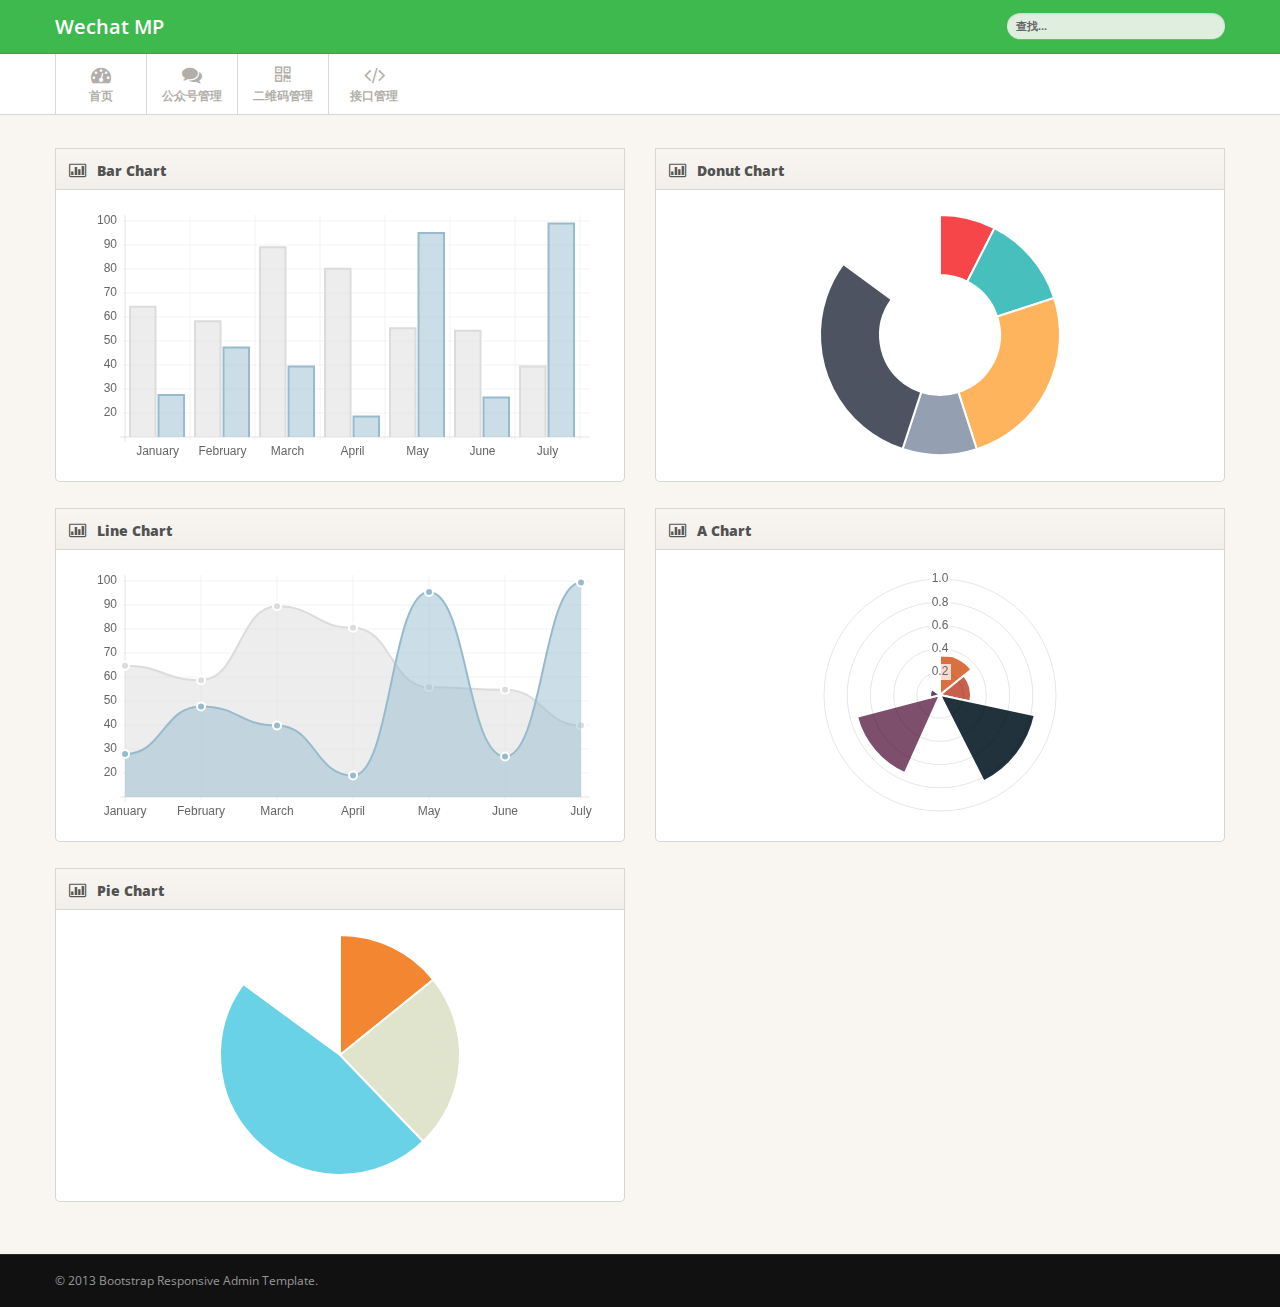
<file: wechat_mp_static/view/charts.html>
<!DOCTYPE html>
<html lang="en">
<head>
    <meta charset="utf-8">
    <title>Charts - Bootstrap Admin Template</title>
    <meta name="viewport" content="width=device-width, initial-scale=1.0, maximum-scale=1.0, user-scalable=no">
    <meta name="apple-mobile-web-app-capable" content="yes">
    <link href="css/bootstrap.min.css" rel="stylesheet">
    <link href="css/bootstrap-responsive.min.css" rel="stylesheet">
    <link href="http://fonts.googleapis.com/css?family=Open+Sans:400italic,600italic,400,600"
        rel="stylesheet">
    <link href="css/font-awesome.css" rel="stylesheet">
    <link href="css/style.css" rel="stylesheet">
    
    <!-- Le HTML5 shim, for IE6-8 support of HTML5 elements -->
    <!--[if lt IE 9]>
      <script src="http://html5shim.googlecode.com/svn/trunk/html5.js"></script>
    <![endif]-->
</head>
<body>
<div class="navbar navbar-fixed-top" id="menuTree">

</div>
    <div class="subnavbar">
        <!-- /subnavbar-inner -->
    </div>
    <!-- /subnavbar -->
    <div class="main">
        <div class="main-inner">
            <div class="container">
                <div class="row">
                    <div class="span6">
                        <div class="widget">
                            <div class="widget-header">
                                <i class="icon-bar-chart"></i>
                                <h3>
                                    Bar Chart</h3>
                            </div>
                            <!-- /widget-header -->
                            <div class="widget-content">
                                <canvas id="bar-chart" class="chart-holder" width="538" height="250">
                                </canvas>
                                <!-- /bar-chart -->
                            </div>
                            <!-- /widget-content -->
                        </div>
                        <!-- /widget -->
                        <div class="widget">
                            <div class="widget-header">
                                <i class="icon-bar-chart"></i>
                                <h3>
                                    Line Chart</h3>
                            </div>
                            <!-- /widget-header -->
                            <div class="widget-content">
                                <canvas id="area-chart" class="chart-holder" width="538" height="250">
                                </canvas>
                                <!-- /line-chart -->
                            </div>
                            <!-- /widget-content -->
                        </div>
                        <!-- /widget -->
                        <div class="widget">
                            <div class="widget-header">
                                <i class="icon-bar-chart"></i>
                                <h3>
                                    Pie Chart</h3>
                            </div>
                            <!-- /widget-header -->
                            <div class="widget-content">
                                <canvas id="pie-chart" class="chart-holder" width="538" height="250">
                                </canvas>
                                <!-- /pie-chart -->
                            </div>
                            <!-- /widget-content -->
                        </div>
                        <!-- /widget -->
                    </div>
                    <!-- /span6 -->
                    <div class="span6">
                        <div class="widget">
                            <div class="widget-header">
                                <i class="icon-bar-chart"></i>
                                <h3>
                                    Donut Chart</h3>
                            </div>
                            <!-- /widget-header -->
                            <div class="widget-content">
                                <canvas id="donut-chart" class="chart-holder" width="538" height="250">
                                </canvas>
                                <!-- /bar-chart -->
                            </div>
                            <!-- /widget-content -->
                        </div>
                        <!-- /widget -->
                        <div class="widget">
                            <div class="widget-header">
                                <i class="icon-bar-chart"></i>
                                <h3>
                                    A Chart</h3>
                            </div>
                            <!-- /widget-header -->
                            <div class="widget-content">
                                <canvas id="line-chart" class="chart-holder" width="538" height="250">
                                </canvas>
                                <!-- /-chart -->
                            </div>
                            <!-- /widget-content -->
                        </div>
                        <!-- /widget -->
                    </div>
                    <!-- /span6 -->
                </div>
                <!-- /row -->
            </div>
            <!-- /container -->
        </div>
        <!-- /main-inner -->
    </div>
    <!-- /main -->

    <div class="footer">
        <div class="footer-inner">
            <div class="container">
                <div class="row">
                    <div class="span12">
                        &copy; 2013 <a href="#">Bootstrap Responsive Admin Template</a>.
                    </div>
                    <!-- /span12 -->
                </div>
                <!-- /row -->
            </div>
            <!-- /container -->
        </div>
        <!-- /footer-inner -->
    </div>
    <!-- /footer -->
    <!-- Le javascript
================================================== -->
    <!-- Placed at the end of the document so the pages load faster -->
    <script src="js/jquery-1.7.2.min.js"></script>
    <script src="js/excanvas.min.js"></script>
    <script src="js/chart.min.js" type="text/javascript"></script>
    <script src="js/bootstrap.js"></script>
    <script src="js/base.js"></script>
    <script src="js/init.header.menu.js"></script>

    <script>
        var doughnutData = [
				{
				    value: 30,
				    color: "#F7464A"
				},
				{
				    value: 50,
				    color: "#46BFBD"
				},
				{
				    value: 100,
				    color: "#FDB45C"
				},
				{
				    value: 40,
				    color: "#949FB1"
				},
				{
				    value: 120,
				    color: "#4D5360"
				}

			];

        var myDoughnut = new Chart(document.getElementById("donut-chart").getContext("2d")).Doughnut(doughnutData);


        var lineChartData = {
            labels: ["January", "February", "March", "April", "May", "June", "July"],
            datasets: [
				{
				    fillColor: "rgba(220,220,220,0.5)",
				    strokeColor: "rgba(220,220,220,1)",
				    pointColor: "rgba(220,220,220,1)",
				    pointStrokeColor: "#fff",
				    data: [65, 59, 90, 81, 56, 55, 40]
				},
				{
				    fillColor: "rgba(151,187,205,0.5)",
				    strokeColor: "rgba(151,187,205,1)",
				    pointColor: "rgba(151,187,205,1)",
				    pointStrokeColor: "#fff",
				    data: [28, 48, 40, 19, 96, 27, 100]
				}
			]

        }

        var myLine = new Chart(document.getElementById("area-chart").getContext("2d")).Line(lineChartData);


        var barChartData = {
            labels: ["January", "February", "March", "April", "May", "June", "July"],
            datasets: [
				{
				    fillColor: "rgba(220,220,220,0.5)",
				    strokeColor: "rgba(220,220,220,1)",
				    data: [65, 59, 90, 81, 56, 55, 40]
				},
				{
				    fillColor: "rgba(151,187,205,0.5)",
				    strokeColor: "rgba(151,187,205,1)",
				    data: [28, 48, 40, 19, 96, 27, 100]
				}
			]

        }

var myLine = new Chart(document.getElementById("bar-chart").getContext("2d")).Bar(barChartData);

var pieData = [
				{
				    value: 30,
				    color: "#F38630"
				},
				{
				    value: 50,
				    color: "#E0E4CC"
				},
				{
				    value: 100,
				    color: "#69D2E7"
				}

			];

				var myPie = new Chart(document.getElementById("pie-chart").getContext("2d")).Pie(pieData);

				var chartData = [
			{
			    value: Math.random(),
			    color: "#D97041"
			},
			{
			    value: Math.random(),
			    color: "#C7604C"
			},
			{
			    value: Math.random(),
			    color: "#21323D"
			},
			{
			    value: Math.random(),
			    color: "#9D9B7F"
			},
			{
			    value: Math.random(),
			    color: "#7D4F6D"
			},
			{
			    value: Math.random(),
			    color: "#584A5E"
			}
		];
				var myPolarArea = new Chart(document.getElementById("line-chart").getContext("2d")).PolarArea(chartData);
	</script>
</body>
</html>
</file>
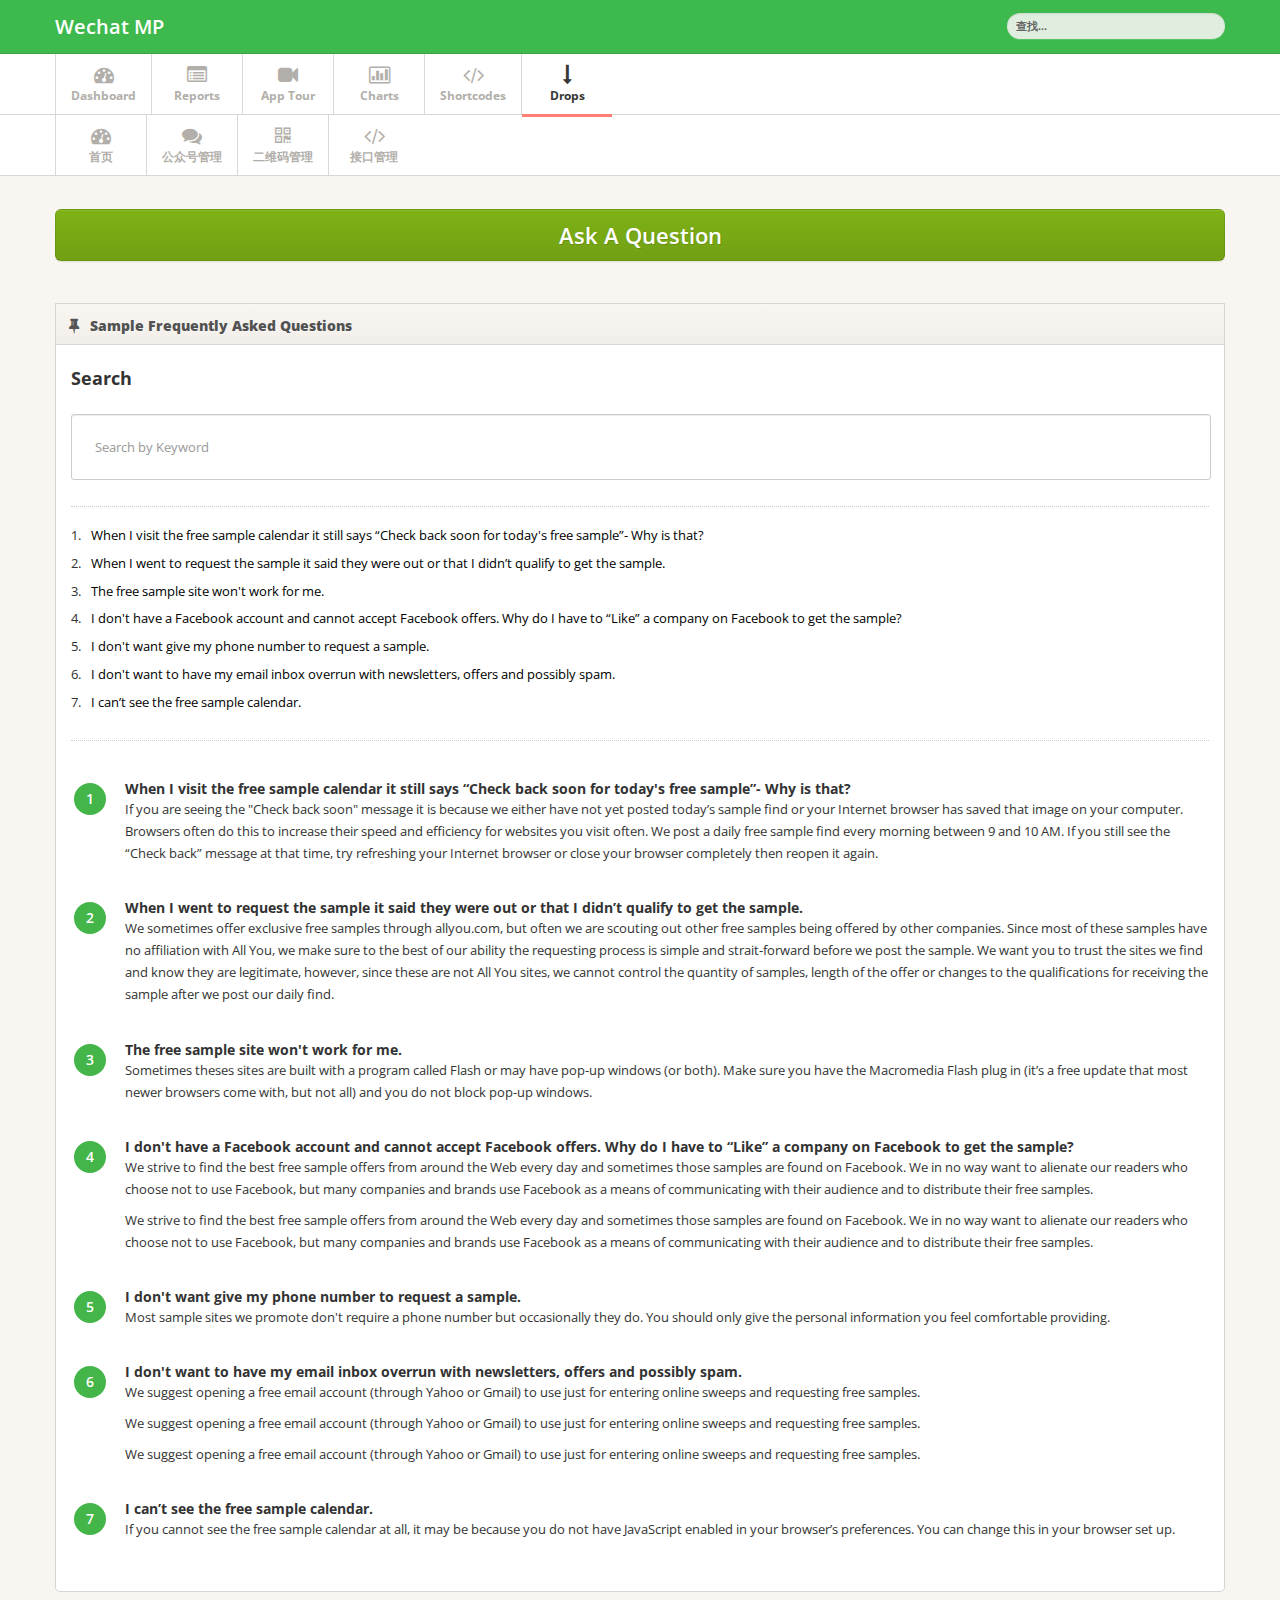
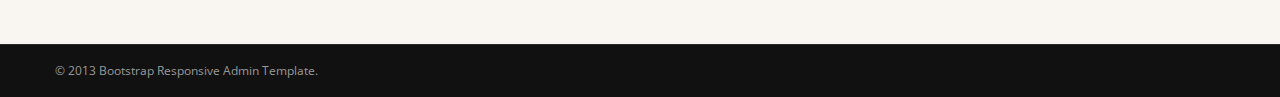
<file: wechat_mp_static/view/faq.html>
<!DOCTYPE html>
<html lang="en">
  
<head>
    <meta charset="utf-8">
    <title>FAQ - Bootstrap Admin Template</title>
    
    <meta name="viewport" content="width=device-width, initial-scale=1.0, maximum-scale=1.0, user-scalable=no">
    <meta name="apple-mobile-web-app-capable" content="yes">    
    
    <link href="css/bootstrap.min.css" rel="stylesheet">
    <link href="css/bootstrap-responsive.min.css" rel="stylesheet">
    
    <link href="http://fonts.googleapis.com/css?family=Open+Sans:400italic,600italic,400,600" rel="stylesheet">
    <link href="css/font-awesome.css" rel="stylesheet">
    
    <link href="css/style.css" rel="stylesheet">
    
    
    <link href="css/pages/faq.css" rel="stylesheet">

    <!-- Le HTML5 shim, for IE6-8 support of HTML5 elements -->
    <!--[if lt IE 9]>
      <script src="http://html5shim.googlecode.com/svn/trunk/html5.js"></script>
    <![endif]-->
  </head>

<body>
<div class="navbar navbar-fixed-top" id="menuTree">

</div>


    
<div class="subnavbar">

	<div class="subnavbar-inner">
	
		<div class="container">

			<ul class="mainnav">
			
				<li>
					<a href="index.html">
						<i class="icon-dashboard"></i>
						<span>Dashboard</span>
					</a>	    				
				</li>
				
				
				
				<li>
					<a href="reports.html">
						<i class="icon-list-alt"></i>
						<span>Reports</span>
					</a>    				
				</li>
				
				<li>					
					<a href="guidely.html">
						<i class="icon-facetime-video"></i>
						<span>App Tour</span>
					</a>  									
				</li>
                
                
                <li>					
					<a href="charts.html">
						<i class="icon-bar-chart"></i>
						<span>Charts</span>
					</a>  									
				</li>
                
                
                <li>					
					<a href="shortcodes.html">
						<i class="icon-code"></i>
						<span>Shortcodes</span>
					</a>  									
				</li>
				
				<li class="active dropdown">					
					<a href="javascript:;" class="dropdown-toggle" data-toggle="dropdown">
						<i class="icon-long-arrow-down"></i>
						<span>Drops</span>
						<b class="caret"></b>
					</a>	
				
					<ul class="dropdown-menu">
                    	<li><a href="icons.html">Icons</a></li>
						<li><a href="faq.html">FAQ</a></li>
                        <li><a href="pricing.html">Pricing Plans</a></li>
                        <li><a href="login.html">Login</a></li>
						<li><a href="signup.html">Signup</a></li>
						<li><a href="error.html">404</a></li>
                    </ul>    				
				</li>
			
			</ul>

		</div> <!-- /container -->
	
	</div> <!-- /subnavbar-inner -->

</div> <!-- /subnavbar -->
    
    
<div class="main">
	
	<div class="main-inner">

	    <div class="container">
	
    	<div class="row">
    	<div class="span12">
						
				<div class="widget widget-plain">
					
					<div class="widget-content">
						
						<a href="javascript:;" class="btn btn-large btn-success btn-support-ask">Ask A Question</a>	
						
						
					</div> <!-- /widget-content -->
						
				</div> <!-- /widget -->
				
				
				
			</div> <!-- /span12 -->
         </div>	
    
	      <div class="row">
	      	
	      	<div class="span12">
	      		
	      		<div class="widget">
						
					<div class="widget-header">
						<i class="icon-pushpin"></i>
						<h3>Sample Frequently Asked Questions</h3>
					</div> <!-- /widget-header -->
					
					<div class="widget-content">
						
						<h3>Search</h3>
						
						<br />
						
						<ol class="faq-list">
							
							<li>
									<h4>When I visit the free sample calendar it still says “Check back soon for today's free sample”- Why is that?</h4>
									<p>If you are seeing the "Check back soon" message it is because we either have not yet posted today’s sample find or your Internet browser has saved that image on your computer. Browsers often do this to increase their speed and efficiency for websites you visit often. We post a daily free sample find every morning between 9 and 10 AM. If you still see the “Check back” message at that time, try refreshing your Internet browser or close your browser completely then reopen it again.

</p>	
									
							</li>
							
							<li>
									<h4>When I went to request the sample it said they were out or that I didn’t qualify to get the sample.</h4>
									<p>We sometimes offer exclusive free samples through allyou.com, but often we are scouting out other free samples being offered by other companies. Since most of these samples have no affiliation with All You, we make sure to the best of our ability the requesting process is simple and strait-forward before we post the sample. We want you to trust the sites we find and know they are legitimate, however, since these are not All You sites, we cannot control the quantity of samples, length of the offer or changes to the qualifications for receiving the sample after we post our daily find.

</p>	
									
							</li>
							
							<li>
								
									<h4>The free sample site won't work for me.

</h4>
									<p>Sometimes theses sites are built with a program called Flash or may have pop-up windows (or both). Make sure you have the Macromedia Flash plug in (it’s a free update that most newer browsers come with, but not all) and you do not block pop-up windows.

</p>	
									 
							</li>
							
							<li>
									<h4>I don't have a Facebook account and cannot accept Facebook offers. Why do I have to “Like” a company on Facebook to get the sample?

</h4>
									<p>We strive to find the best free sample offers from around the Web every day and sometimes those samples are found on Facebook. We in no way want to alienate our readers who choose not to use Facebook, but many companies and brands use Facebook as a means of communicating with their audience and to distribute their free samples.

</p>	
									<p>We strive to find the best free sample offers from around the Web every day and sometimes those samples are found on Facebook. We in no way want to alienate our readers who choose not to use Facebook, but many companies and brands use Facebook as a means of communicating with their audience and to distribute their free samples.

</p>	
									
							</li>
							
							<li>
								
									<h4>I don't want give my phone number to request a sample.

</h4>
									<p>Most sample sites we promote don't require a phone number but occasionally they do. You should only give the personal information you feel comfortable providing.

</p>	
									
							</li>
							
							<li>
									<h4>I don't want to have my email inbox overrun with newsletters, offers and possibly spam.

</h4>
									<p>We suggest opening a free email account (through Yahoo or Gmail) to use just for entering online sweeps and requesting free samples.

</p>	

<p>We suggest opening a free email account (through Yahoo or Gmail) to use just for entering online sweeps and requesting free samples.

</p>	

<p>We suggest opening a free email account (through Yahoo or Gmail) to use just for entering online sweeps and requesting free samples.

</p>	
									
							</li>
							
							<li>
								
									<h4>I can’t see the free sample calendar.

</h4>
									<p>If you cannot see the free sample calendar at all, it may be because you do not have JavaScript enabled in your browser’s preferences. You can change this in your browser set up.

</p>	
									
							</li>
							
					
							
							
							
						</ol>
						
						
					</div> <!-- /widget-content -->
						
				</div> <!-- /widget -->	
				
		    </div> <!-- /spa12 -->
		    
		    
		    
		    
	      	
	      	
	      	
	      </div> <!-- /row -->
	
	    </div> <!-- /container -->
    
	</div> <!-- /main-inner -->
	    
</div> <!-- /main -->


    
    
<div class="footer">
	
	<div class="footer-inner">
		
		<div class="container">
			
			<div class="row">
				
    			<div class="span12">
    				&copy; 2013 <a href="#">Bootstrap Responsive Admin Template</a>.
    			</div> <!-- /span12 -->
    			
    		</div> <!-- /row -->
    		
		</div> <!-- /container -->
		
	</div> <!-- /footer-inner -->
	
</div> <!-- /footer -->
    

<!-- Le javascript
================================================== -->
<!-- Placed at the end of the document so the pages load faster -->
<script src="js/jquery-1.7.2.min.js"></script>

<script src="js/bootstrap.js"></script>
<script src="js/base.js"></script>
<script src="js/faq.js"></script>
<script src="js/init.header.menu.js"></script>

<script>

$(function () {
	
	$('.faq-list').goFaq ();

});

</script>
  </body>

</html>
</file>
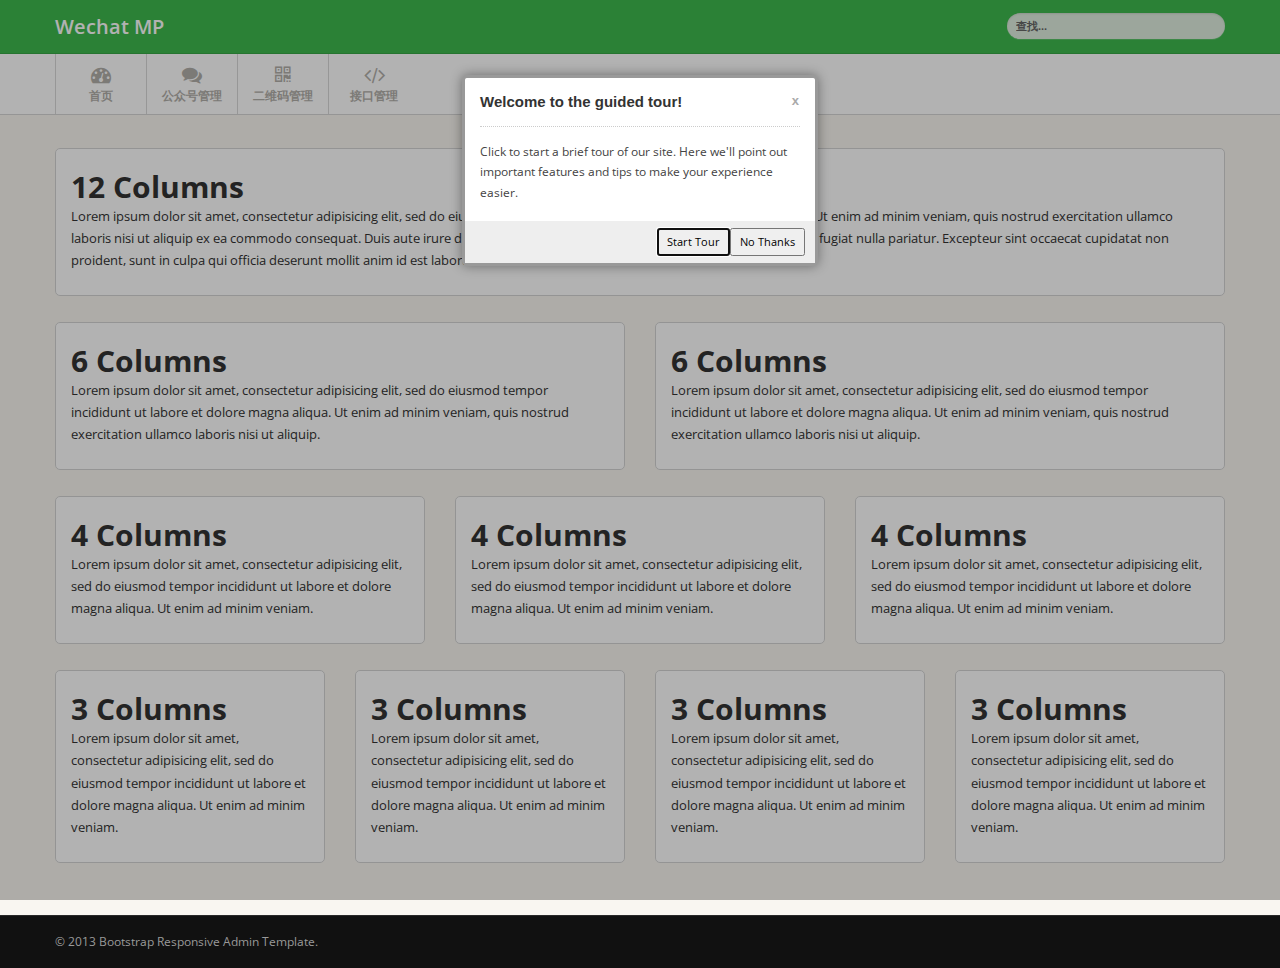
<file: wechat_mp_static/view/guidely.html>
<!DOCTYPE html>
<html lang="en">
  
<head>
    <meta charset="utf-8">
    <title>FAQ - Bootstrap Admin Template</title>
    
    <meta name="viewport" content="width=device-width, initial-scale=1.0, maximum-scale=1.0, user-scalable=no">
    <meta name="apple-mobile-web-app-capable" content="yes">    
    
    <link href="css/bootstrap.min.css" rel="stylesheet">
    <link href="css/bootstrap-responsive.min.css" rel="stylesheet">
    
    <link href="http://fonts.googleapis.com/css?family=Open+Sans:400italic,600italic,400,600" rel="stylesheet">
    <link href="css/font-awesome.css" rel="stylesheet">
    
    <link href="css/style.css" rel="stylesheet">
    
    
    <link href="js/guidely/guidely.css" rel="stylesheet">

    <!-- Le HTML5 shim, for IE6-8 support of HTML5 elements -->
    <!--[if lt IE 9]>
      <script src="http://html5shim.googlecode.com/svn/trunk/html5.js"></script>
    <![endif]-->
  </head>

<body>
<div class="navbar navbar-fixed-top" id="menuTree">

</div>



    
<div class="subnavbar">


</div> <!-- /subnavbar -->
    
    
<div class="main">
	
	<div class="main-inner">

	    <div class="container">
	
	      <div class="row">	      	
	      	
	      	<div class="span12">
	      		
	      		<div id="target-1" class="widget">
	      			
	      			<div class="widget-content">
	      				
			      		<h1>12 Columns</h1>
			      		
			      		<p>Lorem ipsum dolor sit amet, consectetur adipisicing elit, sed do eiusmod tempor incididunt ut labore et dolore magna aliqua. Ut enim ad minim veniam, quis nostrud exercitation ullamco laboris nisi ut aliquip ex ea commodo consequat. Duis aute irure dolor in reprehenderit in voluptate velit esse cillum dolore eu fugiat nulla pariatur. Excepteur sint occaecat cupidatat non proident, sunt in culpa qui officia deserunt mollit anim id est laborum.</p>	
			      		
		      		</div> <!-- /widget-content -->
		      		
	      		</div> <!-- /widget -->
	      		
      		</div> <!-- /span12 -->
      		
      		
      		
      		
      		 	
	      	
	      	<div class="span6">
	      		
	      		<div class="widget">
	      			
	      			<div class="widget-content">
	      				
			      		<h1>6 Columns</h1>
			      		
			      		<p>Lorem ipsum dolor sit amet, consectetur adipisicing elit, sed do eiusmod tempor incididunt ut labore et dolore magna aliqua. Ut enim ad minim veniam, quis nostrud exercitation ullamco laboris nisi ut aliquip.</p>	
			      		
		      		</div> <!-- /widget-content -->
		      		
	      		</div> <!-- /widget -->
	      		
      		</div> <!-- /span6 -->
      		 	
	      	
	      	<div class="span6">
	      		
	      		<div id="target-2" class="widget">
	      			
	      			<div class="widget-content">
	      				
			      		<h1>6 Columns</h1>
			      		
			      		<p>Lorem ipsum dolor sit amet, consectetur adipisicing elit, sed do eiusmod tempor incididunt ut labore et dolore magna aliqua. Ut enim ad minim veniam, quis nostrud exercitation ullamco laboris nisi ut aliquip.</p>	
			      		
		      		</div> <!-- /widget-content -->
		      		
	      		</div> <!-- /widget -->
	      		
      		</div> <!-- /span6 -->
      		
      		
      		
      		
      		
      		 	
	      	
	      	<div class="span4">
	      		
	      		<div id="target-3" class="widget">
	      			
	      			<div class="widget-content">
	      				
			      		<h1>4 Columns</h1>
			      		
			      		<p>Lorem ipsum dolor sit amet, consectetur adipisicing elit, sed do eiusmod tempor incididunt ut labore et dolore magna aliqua. Ut enim ad minim veniam.</p>	
			      		
		      		</div> <!-- /widget-content -->
		      		
	      		</div> <!-- /widget -->
	      		
      		</div> <!-- /span4 -->
      		 	
	      	
	      	<div class="span4">
	      		
	      		<div class="widget">
	      			
	      			<div class="widget-content">
	      				
			      		<h1>4 Columns</h1>
			      		
			      		<p>Lorem ipsum dolor sit amet, consectetur adipisicing elit, sed do eiusmod tempor incididunt ut labore et dolore magna aliqua. Ut enim ad minim veniam.</p>	
			      		
		      		</div> <!-- /widget-content -->
		      		
	      		</div> <!-- /widget -->
	      		
      		</div> <!-- /span4 -->
      		 	
	      	
	      	<div class="span4">
	      		
	      		<div class="widget">
	      			
	      			<div class="widget-content">
	      				
			      		<h1>4 Columns</h1>
			      		
			      		<p>Lorem ipsum dolor sit amet, consectetur adipisicing elit, sed do eiusmod tempor incididunt ut labore et dolore magna aliqua. Ut enim ad minim veniam.</p>	
			      		
		      		</div> <!-- /widget-content -->
		      		
	      		</div> <!-- /widget -->
	      		
      		</div> <!-- /span4 -->
      		
      		
      		
      		
      		
      		
      		 	
	      	
	      	<div class="span3">
	      		
	      		<div class="widget">
	      			
	      			<div class="widget-content">
	      				
			      		<h1>3 Columns</h1>
			      		
			      		<p>Lorem ipsum dolor sit amet, consectetur adipisicing elit, sed do eiusmod tempor incididunt ut labore et dolore magna aliqua. Ut enim ad minim veniam.</p>	
			      		
		      		</div> <!-- /widget-content -->
		      		
	      		</div> <!-- /widget -->
	      		
      		</div> <!-- /span3 -->
      		 	
	      	
	      	<div id="target-4" class="span3">
	      		
	      		<div class="widget">
	      			
	      			<div class="widget-content">
	      				
			      		<h1>3 Columns</h1>
			      		
			      		<p>Lorem ipsum dolor sit amet, consectetur adipisicing elit, sed do eiusmod tempor incididunt ut labore et dolore magna aliqua. Ut enim ad minim veniam.</p>	
			      		
		      		</div> <!-- /widget-content -->
		      		
	      		</div> <!-- /widget -->
	      		
      		</div> <!-- /span3 -->
      		 	
	      	
	      	<div class="span3">
	      		
	      		<div class="widget">
	      			
	      			<div class="widget-content">
	      				
			      		<h1>3 Columns</h1>
			      		
			      		<p>Lorem ipsum dolor sit amet, consectetur adipisicing elit, sed do eiusmod tempor incididunt ut labore et dolore magna aliqua. Ut enim ad minim veniam.</p>	
			      		
		      		</div> <!-- /widget-content -->
		      		
	      		</div> <!-- /widget -->
	      		
      		</div> <!-- /span3 -->
      		 	
	      	
	      	<div class="span3">
	      		
	      		<div class="widget">
	      			
	      			<div class="widget-content">
	      				
			      		<h1>3 Columns</h1>
			      		
			      		<p>Lorem ipsum dolor sit amet, consectetur adipisicing elit, sed do eiusmod tempor incididunt ut labore et dolore magna aliqua. Ut enim ad minim veniam.</p>	
			      		
		      		</div> <!-- /widget-content -->
		      		
	      		</div> <!-- /widget -->
	      		
      		</div> <!-- /span3 -->
	      	
	      	
	      </div> <!-- /row -->
	
	    </div> <!-- /container -->
    
	</div> <!-- /main-inner -->
	    
</div> <!-- /main -->
    



    
<div class="footer">
	
	<div class="footer-inner">
		
		<div class="container">
			
			<div class="row">
				
    			<div class="span12">
    				&copy; 2013 <a href="#">Bootstrap Responsive Admin Template</a>.
    			</div> <!-- /span12 -->
    			
    		</div> <!-- /row -->
    		
		</div> <!-- /container -->
		
	</div> <!-- /footer-inner -->
	
</div> <!-- /footer -->
    

<!-- Le javascript
================================================== -->
<!-- Placed at the end of the document so the pages load faster -->
<script src="js/jquery-1.7.2.min.js"></script>

<script src="js/bootstrap.js"></script>
<script src="js/base.js"></script>

<script src="js/guidely/guidely.min.js"></script>
<script src="js/init.header.menu.js"></script>

<script>

$(function () {
	
	guidely.add ({
		attachTo: '#target-1'
		, anchor: 'top-left'
		, title: 'Guide Title'
		, text: 'Lorem ipsum dolor sit amet, consectetur adipisicing elit, sed do eiusmod tempor incididunt ut.'
	});
	
	guidely.add ({
		attachTo: '#target-2'
		, anchor: 'top-right'
		, title: 'Guide Title'
		, text: 'Lorem ipsum dolor sit amet, consectetur adipisicing elit, sed do eiusmod tempor incididunt ut.'
	});
	
	guidely.add ({
		attachTo: '#target-3'
		, anchor: 'middle-middle'
		, title: 'Guide Title'
		, text: 'Lorem ipsum dolor sit amet, consectetur adipisicing elit, sed do eiusmod tempor incididunt ut.'
	});
	
	guidely.add ({
		attachTo: '#target-4'
		, anchor: 'top-right'
		, title: 'Guide Title'
		, text: 'Lorem ipsum dolor sit amet, consectetur adipisicing elit, sed do eiusmod tempor incididunt ut.'
	});
	
	guidely.init ({ welcome: true, startTrigger: false });


});

</script>
  </body>

</html>
</file>
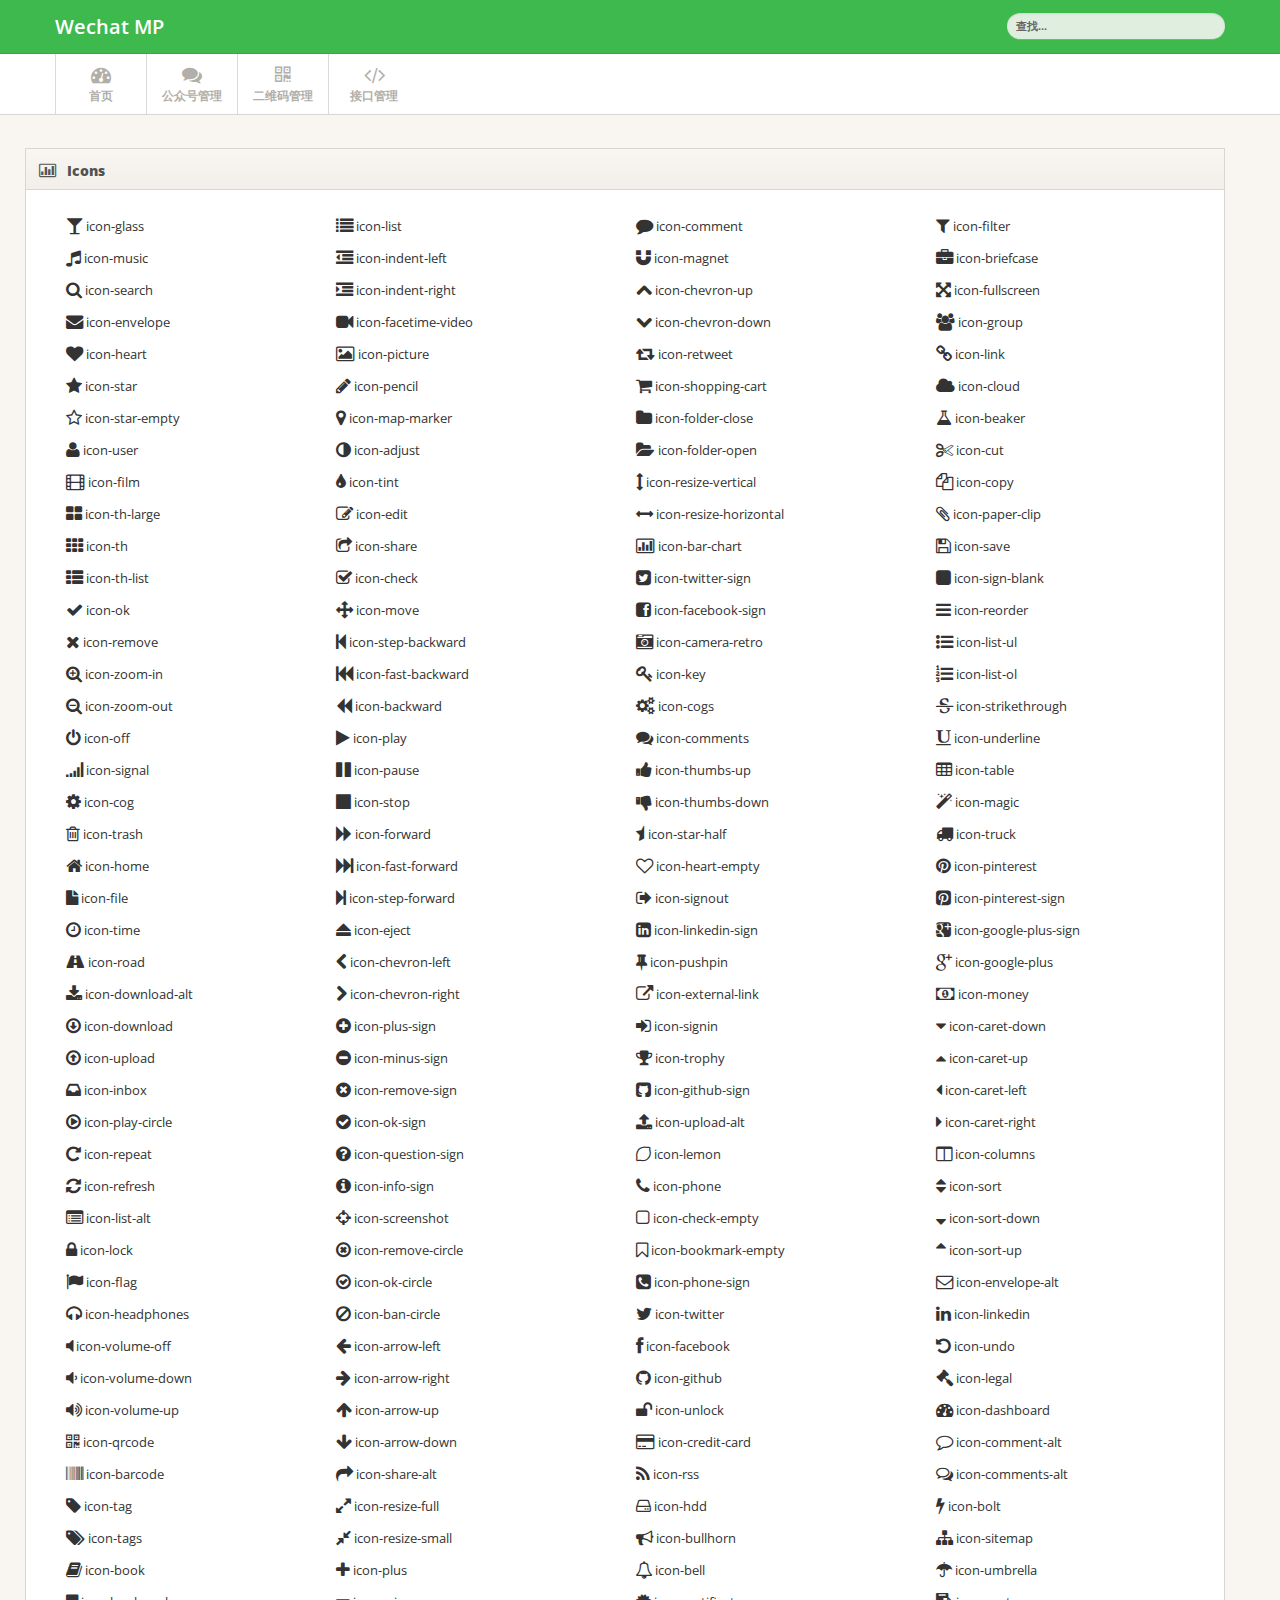
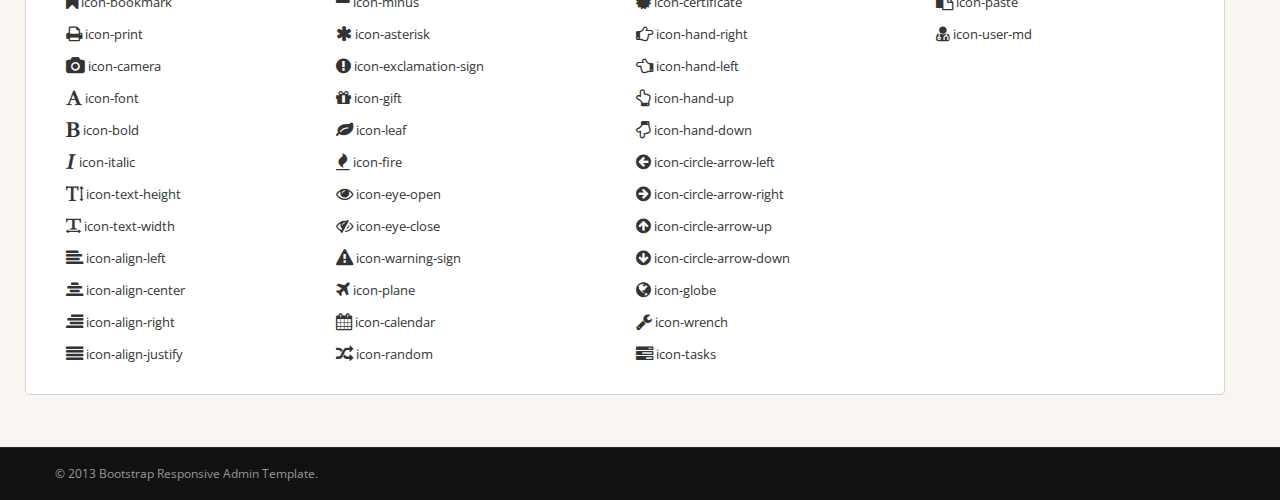
<file: wechat_mp_static/view/icons.html>
<!DOCTYPE html>
<html lang="en">
  
<head>
    <meta charset="utf-8">
    <title>Icons - Bootstrap Admin Template</title>
    
    <meta name="viewport" content="width=device-width, initial-scale=1.0, maximum-scale=1.0, user-scalable=no">
    <meta name="apple-mobile-web-app-capable" content="yes">    
    
    <link href="css/bootstrap.min.css" rel="stylesheet">
    <link href="css/bootstrap-responsive.min.css" rel="stylesheet">
    
    <link href="http://fonts.googleapis.com/css?family=Open+Sans:400italic,600italic,400,600" rel="stylesheet">
    <link href="css/font-awesome.css" rel="stylesheet">
    
    <link href="css/style.css" rel="stylesheet">
   
    
    <link href="css/pages/faq.css" rel="stylesheet">

    <!-- Le HTML5 shim, for IE6-8 support of HTML5 elements -->
    <!--[if lt IE 9]>
      <script src="http://html5shim.googlecode.com/svn/trunk/html5.js"></script>
    <![endif]-->
  </head>

<body>

<div class="navbar navbar-fixed-top" id="menuTree">

</div>


    
<div class="subnavbar">


</div> <!-- /subnavbar -->
    
    
<div class="main">
	
	<div class="main-inner">

	    <div class="container">
	<div class="row all-icons">
    
    <div class="widget">
                            <div class="widget-header">
                                <i class="icon-bar-chart"></i>
                                <h3>
                                    Icons</h3>
                            </div>
                            <!-- /widget-header -->
                            <div class="widget-content">
                            
                              <div class="span3 ML0">
          <ul>
            
                <li style="line-height: 32px;"><i class="icon-large icon-glass
"></i> icon-glass
</li>
            
                <li style="line-height: 32px;"><i class="icon-large icon-music
"></i> icon-music
</li>
            
                <li style="line-height: 32px;"><i class="icon-large icon-search
"></i> icon-search
</li>
            
                <li style="line-height: 32px;"><i class="icon-large icon-envelope
"></i> icon-envelope
</li>
            
                <li style="line-height: 32px;"><i class="icon-large icon-heart
"></i> icon-heart
</li>
            
                <li style="line-height: 32px;"><i class="icon-large icon-star
"></i> icon-star
</li>
            
                <li style="line-height: 32px;"><i class="icon-large icon-star-empty
"></i> icon-star-empty
</li>
            
                <li style="line-height: 32px;"><i class="icon-large icon-user
"></i> icon-user
</li>
            
                <li style="line-height: 32px;"><i class="icon-large icon-film
"></i> icon-film
</li>
            
                <li style="line-height: 32px;"><i class="icon-large icon-th-large
"></i> icon-th-large
</li>
            
                <li style="line-height: 32px;"><i class="icon-large icon-th
"></i> icon-th
</li>
            
                <li style="line-height: 32px;"><i class="icon-large icon-th-list
"></i> icon-th-list
</li>
            
                <li style="line-height: 32px;"><i class="icon-large icon-ok
"></i> icon-ok
</li>
            
                <li style="line-height: 32px;"><i class="icon-large icon-remove
"></i> icon-remove
</li>
            
                <li style="line-height: 32px;"><i class="icon-large icon-zoom-in
"></i> icon-zoom-in
</li>
            
                <li style="line-height: 32px;"><i class="icon-large icon-zoom-out
"></i> icon-zoom-out
</li>
            
                <li style="line-height: 32px;"><i class="icon-large icon-off
"></i> icon-off
</li>
            
                <li style="line-height: 32px;"><i class="icon-large icon-signal
"></i> icon-signal
</li>
            
                <li style="line-height: 32px;"><i class="icon-large icon-cog
"></i> icon-cog
</li>
            
                <li style="line-height: 32px;"><i class="icon-large icon-trash
"></i> icon-trash
</li>
            
                <li style="line-height: 32px;"><i class="icon-large icon-home
"></i> icon-home
</li>
            
                <li style="line-height: 32px;"><i class="icon-large icon-file
"></i> icon-file
</li>
            
                <li style="line-height: 32px;"><i class="icon-large icon-time
"></i> icon-time
</li>
            
                <li style="line-height: 32px;"><i class="icon-large icon-road
"></i> icon-road
</li>
            
                <li style="line-height: 32px;"><i class="icon-large icon-download-alt
"></i> icon-download-alt
</li>
            
                <li style="line-height: 32px;"><i class="icon-large icon-download
"></i> icon-download
</li>
            
                <li style="line-height: 32px;"><i class="icon-large icon-upload
"></i> icon-upload
</li>
            
                <li style="line-height: 32px;"><i class="icon-large icon-inbox
"></i> icon-inbox
</li>
            
                <li style="line-height: 32px;"><i class="icon-large icon-play-circle
"></i> icon-play-circle
</li>
            
                <li style="line-height: 32px;"><i class="icon-large icon-repeat
"></i> icon-repeat
</li>
            
                <li style="line-height: 32px;"><i class="icon-large icon-refresh
"></i> icon-refresh
</li>
            
                <li style="line-height: 32px;"><i class="icon-large icon-list-alt
"></i> icon-list-alt
</li>
            
                <li style="line-height: 32px;"><i class="icon-large icon-lock
"></i> icon-lock
</li>
            
                <li style="line-height: 32px;"><i class="icon-large icon-flag
"></i> icon-flag
</li>
            
                <li style="line-height: 32px;"><i class="icon-large icon-headphones
"></i> icon-headphones
</li>
            
                <li style="line-height: 32px;"><i class="icon-large icon-volume-off
"></i> icon-volume-off
</li>
            
                <li style="line-height: 32px;"><i class="icon-large icon-volume-down
"></i> icon-volume-down
</li>
            
                <li style="line-height: 32px;"><i class="icon-large icon-volume-up
"></i> icon-volume-up
</li>
            
                <li style="line-height: 32px;"><i class="icon-large icon-qrcode
"></i> icon-qrcode
</li>
            
                <li style="line-height: 32px;"><i class="icon-large icon-barcode
"></i> icon-barcode
</li>
            
                <li style="line-height: 32px;"><i class="icon-large icon-tag
"></i> icon-tag
</li>
            
                <li style="line-height: 32px;"><i class="icon-large icon-tags
"></i> icon-tags
</li>
            
                <li style="line-height: 32px;"><i class="icon-large icon-book
"></i> icon-book
</li>
            
                <li style="line-height: 32px;"><i class="icon-large icon-bookmark
"></i> icon-bookmark
</li>
            
                <li style="line-height: 32px;"><i class="icon-large icon-print
"></i> icon-print
</li>
            
                <li style="line-height: 32px;"><i class="icon-large icon-camera
"></i> icon-camera
</li>
            
                <li style="line-height: 32px;"><i class="icon-large icon-font
"></i> icon-font
</li>
            
                <li style="line-height: 32px;"><i class="icon-large icon-bold
"></i> icon-bold
</li>
            
                <li style="line-height: 32px;"><i class="icon-large icon-italic
"></i> icon-italic
</li>
            
                <li style="line-height: 32px;"><i class="icon-large icon-text-height
"></i> icon-text-height
</li>
            
                <li style="line-height: 32px;"><i class="icon-large icon-text-width
"></i> icon-text-width
</li>
            
                <li style="line-height: 32px;"><i class="icon-large icon-align-left
"></i> icon-align-left
</li>
            
                <li style="line-height: 32px;"><i class="icon-large icon-align-center
"></i> icon-align-center
</li>
            
                <li style="line-height: 32px;"><i class="icon-large icon-align-right
"></i> icon-align-right
</li>
            
                <li style="line-height: 32px;"><i class="icon-large icon-align-justify
"></i> icon-align-justify
</li>
            
          </ul>
        </div>
    
        <div class="span3 ML0">
          <ul>
            
                <li style="line-height: 32px;"><i class="icon-large icon-list
"></i> icon-list
</li>
            
                <li style="line-height: 32px;"><i class="icon-large icon-indent-left
"></i> icon-indent-left
</li>
            
                <li style="line-height: 32px;"><i class="icon-large icon-indent-right
"></i> icon-indent-right
</li>
            
                <li style="line-height: 32px;"><i class="icon-large icon-facetime-video
"></i> icon-facetime-video
</li>
            
                <li style="line-height: 32px;"><i class="icon-large icon-picture
"></i> icon-picture
</li>
            
                <li style="line-height: 32px;"><i class="icon-large icon-pencil
"></i> icon-pencil
</li>
            
                <li style="line-height: 32px;"><i class="icon-large icon-map-marker
"></i> icon-map-marker
</li>
            
                <li style="line-height: 32px;"><i class="icon-large icon-adjust
"></i> icon-adjust
</li>
            
                <li style="line-height: 32px;"><i class="icon-large icon-tint
"></i> icon-tint
</li>
            
                <li style="line-height: 32px;"><i class="icon-large icon-edit
"></i> icon-edit
</li>
            
                <li style="line-height: 32px;"><i class="icon-large icon-share
"></i> icon-share
</li>
            
                <li style="line-height: 32px;"><i class="icon-large icon-check
"></i> icon-check
</li>
            
                <li style="line-height: 32px;"><i class="icon-large icon-move
"></i> icon-move
</li>
            
                <li style="line-height: 32px;"><i class="icon-large icon-step-backward
"></i> icon-step-backward
</li>
            
                <li style="line-height: 32px;"><i class="icon-large icon-fast-backward
"></i> icon-fast-backward
</li>
            
                <li style="line-height: 32px;"><i class="icon-large icon-backward
"></i> icon-backward
</li>
            
                <li style="line-height: 32px;"><i class="icon-large icon-play
"></i> icon-play
</li>
            
                <li style="line-height: 32px;"><i class="icon-large icon-pause
"></i> icon-pause
</li>
            
                <li style="line-height: 32px;"><i class="icon-large icon-stop
"></i> icon-stop
</li>
            
                <li style="line-height: 32px;"><i class="icon-large icon-forward
"></i> icon-forward
</li>
            
                <li style="line-height: 32px;"><i class="icon-large icon-fast-forward
"></i> icon-fast-forward
</li>
            
                <li style="line-height: 32px;"><i class="icon-large icon-step-forward
"></i> icon-step-forward
</li>
            
                <li style="line-height: 32px;"><i class="icon-large icon-eject
"></i> icon-eject
</li>
            
                <li style="line-height: 32px;"><i class="icon-large icon-chevron-left
"></i> icon-chevron-left
</li>
            
                <li style="line-height: 32px;"><i class="icon-large icon-chevron-right
"></i> icon-chevron-right
</li>
            
                <li style="line-height: 32px;"><i class="icon-large icon-plus-sign
"></i> icon-plus-sign
</li>
            
                <li style="line-height: 32px;"><i class="icon-large icon-minus-sign
"></i> icon-minus-sign
</li>
            
                <li style="line-height: 32px;"><i class="icon-large icon-remove-sign
"></i> icon-remove-sign
</li>
            
                <li style="line-height: 32px;"><i class="icon-large icon-ok-sign
"></i> icon-ok-sign
</li>
            
                <li style="line-height: 32px;"><i class="icon-large icon-question-sign
"></i> icon-question-sign
</li>
            
                <li style="line-height: 32px;"><i class="icon-large icon-info-sign
"></i> icon-info-sign
</li>
            
                <li style="line-height: 32px;"><i class="icon-large icon-screenshot
"></i> icon-screenshot
</li>
            
                <li style="line-height: 32px;"><i class="icon-large icon-remove-circle
"></i> icon-remove-circle
</li>
            
                <li style="line-height: 32px;"><i class="icon-large icon-ok-circle
"></i> icon-ok-circle
</li>
            
                <li style="line-height: 32px;"><i class="icon-large icon-ban-circle
"></i> icon-ban-circle
</li>
            
                <li style="line-height: 32px;"><i class="icon-large icon-arrow-left
"></i> icon-arrow-left
</li>
            
                <li style="line-height: 32px;"><i class="icon-large icon-arrow-right
"></i> icon-arrow-right
</li>
            
                <li style="line-height: 32px;"><i class="icon-large icon-arrow-up
"></i> icon-arrow-up
</li>
            
                <li style="line-height: 32px;"><i class="icon-large icon-arrow-down
"></i> icon-arrow-down
</li>
            
                <li style="line-height: 32px;"><i class="icon-large icon-share-alt
"></i> icon-share-alt
</li>
            
                <li style="line-height: 32px;"><i class="icon-large icon-resize-full
"></i> icon-resize-full
</li>
            
                <li style="line-height: 32px;"><i class="icon-large icon-resize-small
"></i> icon-resize-small
</li>
            
                <li style="line-height: 32px;"><i class="icon-large icon-plus
"></i> icon-plus
</li>
            
                <li style="line-height: 32px;"><i class="icon-large icon-minus
"></i> icon-minus
</li>
            
                <li style="line-height: 32px;"><i class="icon-large icon-asterisk
"></i> icon-asterisk
</li>
            
                <li style="line-height: 32px;"><i class="icon-large icon-exclamation-sign
"></i> icon-exclamation-sign
</li>
            
                <li style="line-height: 32px;"><i class="icon-large icon-gift
"></i> icon-gift
</li>
            
                <li style="line-height: 32px;"><i class="icon-large icon-leaf
"></i> icon-leaf
</li>
            
                <li style="line-height: 32px;"><i class="icon-large icon-fire
"></i> icon-fire
</li>
            
                <li style="line-height: 32px;"><i class="icon-large icon-eye-open
"></i> icon-eye-open
</li>
            
                <li style="line-height: 32px;"><i class="icon-large icon-eye-close
"></i> icon-eye-close
</li>
            
                <li style="line-height: 32px;"><i class="icon-large icon-warning-sign
"></i> icon-warning-sign
</li>
            
                <li style="line-height: 32px;"><i class="icon-large icon-plane
"></i> icon-plane
</li>
            
                <li style="line-height: 32px;"><i class="icon-large icon-calendar
"></i> icon-calendar
</li>
            
                <li style="line-height: 32px;"><i class="icon-large icon-random
"></i> icon-random
</li>
            
          </ul>
        </div>
    
        <div class="span3">
          <ul>
            
                <li style="line-height: 32px;"><i class="icon-large icon-comment
"></i> icon-comment
</li>
            
                <li style="line-height: 32px;"><i class="icon-large icon-magnet
"></i> icon-magnet
</li>
            
                <li style="line-height: 32px;"><i class="icon-large icon-chevron-up
"></i> icon-chevron-up
</li>
            
                <li style="line-height: 32px;"><i class="icon-large icon-chevron-down
"></i> icon-chevron-down
</li>
            
                <li style="line-height: 32px;"><i class="icon-large icon-retweet
"></i> icon-retweet
</li>
            
                <li style="line-height: 32px;"><i class="icon-large icon-shopping-cart
"></i> icon-shopping-cart
</li>
            
                <li style="line-height: 32px;"><i class="icon-large icon-folder-close
"></i> icon-folder-close
</li>
            
                <li style="line-height: 32px;"><i class="icon-large icon-folder-open
"></i> icon-folder-open
</li>
            
                <li style="line-height: 32px;"><i class="icon-large icon-resize-vertical
"></i> icon-resize-vertical
</li>
            
                <li style="line-height: 32px;"><i class="icon-large icon-resize-horizontal
"></i> icon-resize-horizontal
</li>
            
                <li style="line-height: 32px;"><i class="icon-large icon-bar-chart
"></i> icon-bar-chart
</li>
            
                <li style="line-height: 32px;"><i class="icon-large icon-twitter-sign
"></i> icon-twitter-sign
</li>
            
                <li style="line-height: 32px;"><i class="icon-large icon-facebook-sign
"></i> icon-facebook-sign
</li>
            
                <li style="line-height: 32px;"><i class="icon-large icon-camera-retro
"></i> icon-camera-retro
</li>
            
                <li style="line-height: 32px;"><i class="icon-large icon-key
"></i> icon-key
</li>
            
                <li style="line-height: 32px;"><i class="icon-large icon-cogs
"></i> icon-cogs
</li>
            
                <li style="line-height: 32px;"><i class="icon-large icon-comments
"></i> icon-comments
</li>
            
                <li style="line-height: 32px;"><i class="icon-large icon-thumbs-up
"></i> icon-thumbs-up
</li>
            
                <li style="line-height: 32px;"><i class="icon-large icon-thumbs-down
"></i> icon-thumbs-down
</li>
            
                <li style="line-height: 32px;"><i class="icon-large icon-star-half
"></i> icon-star-half
</li>
            
                <li style="line-height: 32px;"><i class="icon-large icon-heart-empty
"></i> icon-heart-empty
</li>
            
                <li style="line-height: 32px;"><i class="icon-large icon-signout
"></i> icon-signout
</li>
            
                <li style="line-height: 32px;"><i class="icon-large icon-linkedin-sign
"></i> icon-linkedin-sign
</li>
            
                <li style="line-height: 32px;"><i class="icon-large icon-pushpin
"></i> icon-pushpin
</li>
            
                <li style="line-height: 32px;"><i class="icon-large icon-external-link
"></i> icon-external-link
</li>
            
                <li style="line-height: 32px;"><i class="icon-large icon-signin
"></i> icon-signin
</li>
            
                <li style="line-height: 32px;"><i class="icon-large icon-trophy
"></i> icon-trophy
</li>
            
                <li style="line-height: 32px;"><i class="icon-large icon-github-sign
"></i> icon-github-sign
</li>
            
                <li style="line-height: 32px;"><i class="icon-large icon-upload-alt
"></i> icon-upload-alt
</li>
            
                <li style="line-height: 32px;"><i class="icon-large icon-lemon
"></i> icon-lemon
</li>
            
                <li style="line-height: 32px;"><i class="icon-large icon-phone
"></i> icon-phone
</li>
            
                <li style="line-height: 32px;"><i class="icon-large icon-check-empty
"></i> icon-check-empty
</li>
            
                <li style="line-height: 32px;"><i class="icon-large icon-bookmark-empty
"></i> icon-bookmark-empty
</li>
            
                <li style="line-height: 32px;"><i class="icon-large icon-phone-sign
"></i> icon-phone-sign
</li>
            
                <li style="line-height: 32px;"><i class="icon-large icon-twitter
"></i> icon-twitter
</li>
            
                <li style="line-height: 32px;"><i class="icon-large icon-facebook
"></i> icon-facebook
</li>
            
                <li style="line-height: 32px;"><i class="icon-large icon-github
"></i> icon-github
</li>
            
                <li style="line-height: 32px;"><i class="icon-large icon-unlock
"></i> icon-unlock
</li>
            
                <li style="line-height: 32px;"><i class="icon-large icon-credit-card
"></i> icon-credit-card
</li>
            
                <li style="line-height: 32px;"><i class="icon-large icon-rss
"></i> icon-rss
</li>
            
                <li style="line-height: 32px;"><i class="icon-large icon-hdd
"></i> icon-hdd
</li>
            
                <li style="line-height: 32px;"><i class="icon-large icon-bullhorn
"></i> icon-bullhorn
</li>
            
                <li style="line-height: 32px;"><i class="icon-large icon-bell
"></i> icon-bell
</li>
            
                <li style="line-height: 32px;"><i class="icon-large icon-certificate
"></i> icon-certificate
</li>
            
                <li style="line-height: 32px;"><i class="icon-large icon-hand-right
"></i> icon-hand-right
</li>
            
                <li style="line-height: 32px;"><i class="icon-large icon-hand-left
"></i> icon-hand-left
</li>
            
                <li style="line-height: 32px;"><i class="icon-large icon-hand-up
"></i> icon-hand-up
</li>
            
                <li style="line-height: 32px;"><i class="icon-large icon-hand-down
"></i> icon-hand-down
</li>
            
                <li style="line-height: 32px;"><i class="icon-large icon-circle-arrow-left
"></i> icon-circle-arrow-left
</li>
            
                <li style="line-height: 32px;"><i class="icon-large icon-circle-arrow-right
"></i> icon-circle-arrow-right
</li>
            
                <li style="line-height: 32px;"><i class="icon-large icon-circle-arrow-up
"></i> icon-circle-arrow-up
</li>
            
                <li style="line-height: 32px;"><i class="icon-large icon-circle-arrow-down
"></i> icon-circle-arrow-down
</li>
            
                <li style="line-height: 32px;"><i class="icon-large icon-globe
"></i> icon-globe
</li>
            
                <li style="line-height: 32px;"><i class="icon-large icon-wrench
"></i> icon-wrench
</li>
            
                <li style="line-height: 32px;"><i class="icon-large icon-tasks
"></i> icon-tasks
</li>
            
          </ul>
        </div>
    
        <div class="span3 MR0">
          <ul>
            
                <li style="line-height: 32px;"><i class="icon-large icon-filter
"></i> icon-filter
</li>
            
                <li style="line-height: 32px;"><i class="icon-large icon-briefcase
"></i> icon-briefcase
</li>
            
                <li style="line-height: 32px;"><i class="icon-large icon-fullscreen
"></i> icon-fullscreen
</li>
            
                <li style="line-height: 32px;"><i class="icon-large icon-group
"></i> icon-group
</li>
            
                <li style="line-height: 32px;"><i class="icon-large icon-link
"></i> icon-link
</li>
            
                <li style="line-height: 32px;"><i class="icon-large icon-cloud
"></i> icon-cloud
</li>
            
                <li style="line-height: 32px;"><i class="icon-large icon-beaker
"></i> icon-beaker
</li>
            
                <li style="line-height: 32px;"><i class="icon-large icon-cut
"></i> icon-cut
</li>
            
                <li style="line-height: 32px;"><i class="icon-large icon-copy
"></i> icon-copy
</li>
            
                <li style="line-height: 32px;"><i class="icon-large icon-paper-clip
"></i> icon-paper-clip
</li>
            
                <li style="line-height: 32px;"><i class="icon-large icon-save
"></i> icon-save
</li>
            
                <li style="line-height: 32px;"><i class="icon-large icon-sign-blank
"></i> icon-sign-blank
</li>
            
                <li style="line-height: 32px;"><i class="icon-large icon-reorder
"></i> icon-reorder
</li>
            
                <li style="line-height: 32px;"><i class="icon-large icon-list-ul
"></i> icon-list-ul
</li>
            
                <li style="line-height: 32px;"><i class="icon-large icon-list-ol
"></i> icon-list-ol
</li>
            
                <li style="line-height: 32px;"><i class="icon-large icon-strikethrough
"></i> icon-strikethrough
</li>
            
                <li style="line-height: 32px;"><i class="icon-large icon-underline
"></i> icon-underline
</li>
            
                <li style="line-height: 32px;"><i class="icon-large icon-table
"></i> icon-table
</li>
            
                <li style="line-height: 32px;"><i class="icon-large icon-magic
"></i> icon-magic
</li>
            
                <li style="line-height: 32px;"><i class="icon-large icon-truck
"></i> icon-truck
</li>
            
                <li style="line-height: 32px;"><i class="icon-large icon-pinterest
"></i> icon-pinterest
</li>
            
                <li style="line-height: 32px;"><i class="icon-large icon-pinterest-sign
"></i> icon-pinterest-sign
</li>
            
                <li style="line-height: 32px;"><i class="icon-large icon-google-plus-sign
"></i> icon-google-plus-sign
</li>
            
                <li style="line-height: 32px;"><i class="icon-large icon-google-plus
"></i> icon-google-plus
</li>
            
                <li style="line-height: 32px;"><i class="icon-large icon-money
"></i> icon-money
</li>
            
                <li style="line-height: 32px;"><i class="icon-large icon-caret-down
"></i> icon-caret-down
</li>
            
                <li style="line-height: 32px;"><i class="icon-large icon-caret-up
"></i> icon-caret-up
</li>
            
                <li style="line-height: 32px;"><i class="icon-large icon-caret-left
"></i> icon-caret-left
</li>
            
                <li style="line-height: 32px;"><i class="icon-large icon-caret-right
"></i> icon-caret-right
</li>
            
                <li style="line-height: 32px;"><i class="icon-large icon-columns
"></i> icon-columns
</li>
            
                <li style="line-height: 32px;"><i class="icon-large icon-sort
"></i> icon-sort
</li>
            
                <li style="line-height: 32px;"><i class="icon-large icon-sort-down
"></i> icon-sort-down
</li>
            
                <li style="line-height: 32px;"><i class="icon-large icon-sort-up
"></i> icon-sort-up
</li>
            
                <li style="line-height: 32px;"><i class="icon-large icon-envelope-alt
"></i> icon-envelope-alt
</li>
            
                <li style="line-height: 32px;"><i class="icon-large icon-linkedin
"></i> icon-linkedin
</li>
            
                <li style="line-height: 32px;"><i class="icon-large icon-undo
"></i> icon-undo
</li>
            
                <li style="line-height: 32px;"><i class="icon-large icon-legal
"></i> icon-legal
</li>
            
                <li style="line-height: 32px;"><i class="icon-large icon-dashboard
"></i> icon-dashboard
</li>
            
                <li style="line-height: 32px;"><i class="icon-large icon-comment-alt
"></i> icon-comment-alt
</li>
            
                <li style="line-height: 32px;"><i class="icon-large icon-comments-alt
"></i> icon-comments-alt
</li>
            
                <li style="line-height: 32px;"><i class="icon-large icon-bolt
"></i> icon-bolt
</li>
            
                <li style="line-height: 32px;"><i class="icon-large icon-sitemap
"></i> icon-sitemap
</li>
            
                <li style="line-height: 32px;"><i class="icon-large icon-umbrella
"></i> icon-umbrella
</li>
            
                <li style="line-height: 32px;"><i class="icon-large icon-paste
"></i> icon-paste
</li>
            
                <li style="line-height: 32px;"><i class="icon-large icon-user-md
"></i> icon-user-md
</li>
            
          </ul>
        </div>
        
                            </div>
    </div>
      
    
  </div> <!-- /row -->
	
	    </div> <!-- /container -->
    
	</div> <!-- /main-inner -->
	    
</div> <!-- /main -->

    
<div class="footer">
	
	<div class="footer-inner">
		
		<div class="container">
			
			<div class="row">
				
    			<div class="span12">
    				&copy; 2013 <a href="#">Bootstrap Responsive Admin Template</a>.
    			</div> <!-- /span12 -->
    			
    		</div> <!-- /row -->
    		
		</div> <!-- /container -->
		
	</div> <!-- /footer-inner -->
	
</div> <!-- /footer -->
    

<!-- Le javascript
================================================== -->
<!-- Placed at the end of the document so the pages load faster -->
<script src="js/jquery-1.7.2.min.js"></script>

<script src="js/bootstrap.js"></script>
<script src="js/base.js"></script>
<script src="js/faq.js"></script>
<script src="js/init.header.menu.js"></script>

<script>

$(function () {
	
	$('.faq-list').goFaq ();

});

</script>
  </body>

</html>
</file>
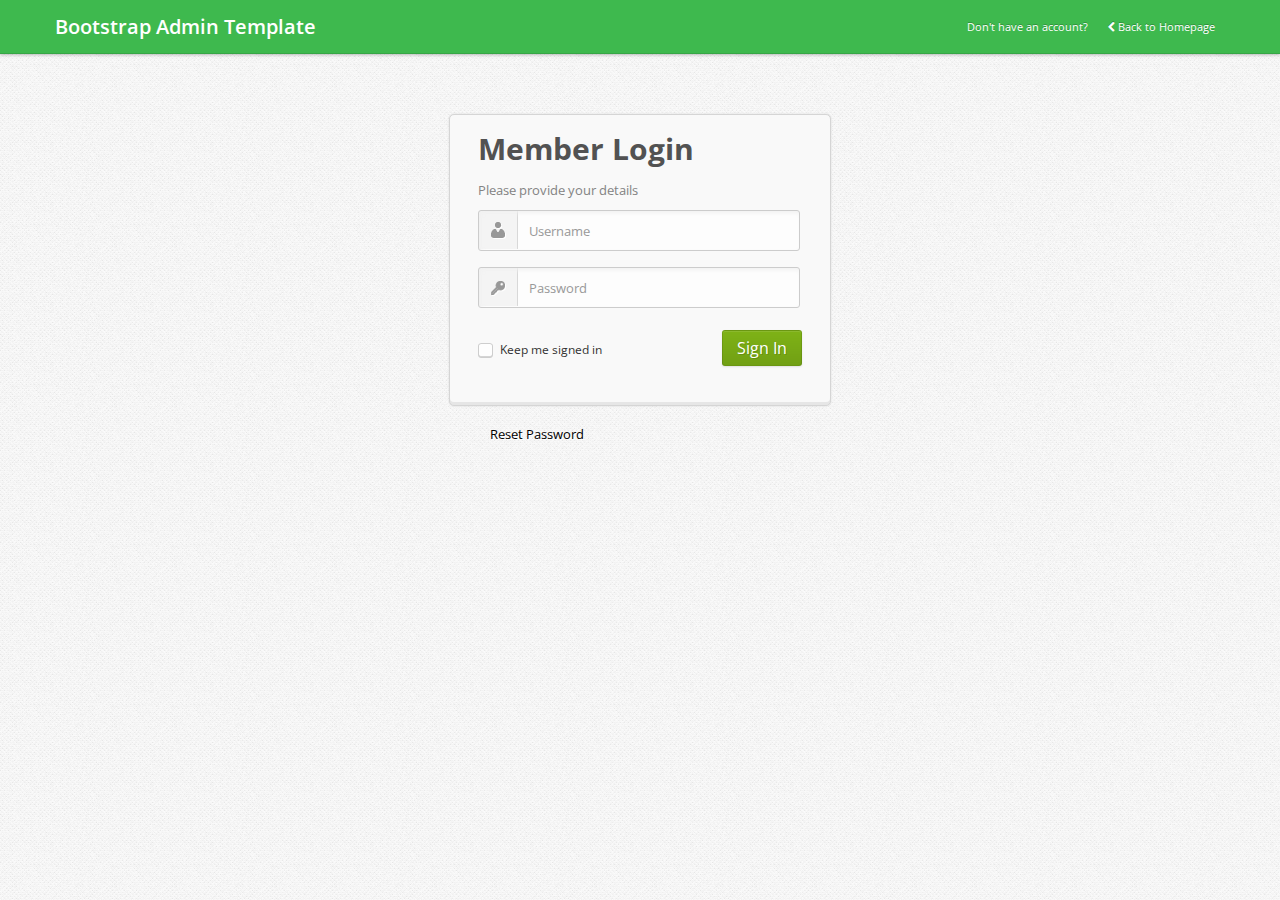
<file: wechat_mp_static/view/login.html>
<!DOCTYPE html>
<html lang="en">
  
<head>
    <meta charset="utf-8">
    <title>Login - Bootstrap Admin Template</title>

	<meta name="viewport" content="width=device-width, initial-scale=1.0, maximum-scale=1.0, user-scalable=no">
    <meta name="apple-mobile-web-app-capable" content="yes"> 
    
<link href="css/bootstrap.min.css" rel="stylesheet" type="text/css" />
<link href="css/bootstrap-responsive.min.css" rel="stylesheet" type="text/css" />

<link href="css/font-awesome.css" rel="stylesheet">
    <link href="http://fonts.googleapis.com/css?family=Open+Sans:400italic,600italic,400,600" rel="stylesheet">
    
<link href="css/style.css" rel="stylesheet" type="text/css">
<link href="css/pages/signin.css" rel="stylesheet" type="text/css">

</head>

<body>
	
	<div class="navbar navbar-fixed-top">
	
	<div class="navbar-inner">
		
		<div class="container">
			
			<a class="btn btn-navbar" data-toggle="collapse" data-target=".nav-collapse">
				<span class="icon-bar"></span>
				<span class="icon-bar"></span>
				<span class="icon-bar"></span>
			</a>
			
			<a class="brand" href="index.html">
				Bootstrap Admin Template				
			</a>		
			
			<div class="nav-collapse">
				<ul class="nav pull-right">
					
					<li class="">						
						<a href="signup.html" class="">
							Don't have an account?
						</a>
						
					</li>
					
					<li class="">						
						<a href="index.html" class="">
							<i class="icon-chevron-left"></i>
							Back to Homepage
						</a>
						
					</li>
				</ul>
				
			</div><!--/.nav-collapse -->	
	
		</div> <!-- /container -->
		
	</div> <!-- /navbar-inner -->
	
</div> <!-- /navbar -->



<div class="account-container">
	
	<div class="content clearfix">
		
		<form action="#" method="post">
		
			<h1>Member Login</h1>		
			
			<div class="login-fields">
				
				<p>Please provide your details</p>
				
				<div class="field">
					<label for="username">Username</label>
					<input type="text" id="username" name="username" value="" placeholder="Username" class="login username-field" />
				</div> <!-- /field -->
				
				<div class="field">
					<label for="password">Password:</label>
					<input type="password" id="password" name="password" value="" placeholder="Password" class="login password-field"/>
				</div> <!-- /password -->
				
			</div> <!-- /login-fields -->
			
			<div class="login-actions">
				
				<span class="login-checkbox">
					<input id="Field" name="Field" type="checkbox" class="field login-checkbox" value="First Choice" tabindex="4" />
					<label class="choice" for="Field">Keep me signed in</label>
				</span>
									
				<button class="button btn btn-success btn-large">Sign In</button>
				
			</div> <!-- .actions -->
			
			
			
		</form>
		
	</div> <!-- /content -->
	
</div> <!-- /account-container -->



<div class="login-extra">
	<a href="#">Reset Password</a>
</div> <!-- /login-extra -->


<script src="js/jquery-1.7.2.min.js"></script>
<script src="js/bootstrap.js"></script>

<script src="js/signin.js"></script>

</body>

</html>
</file>
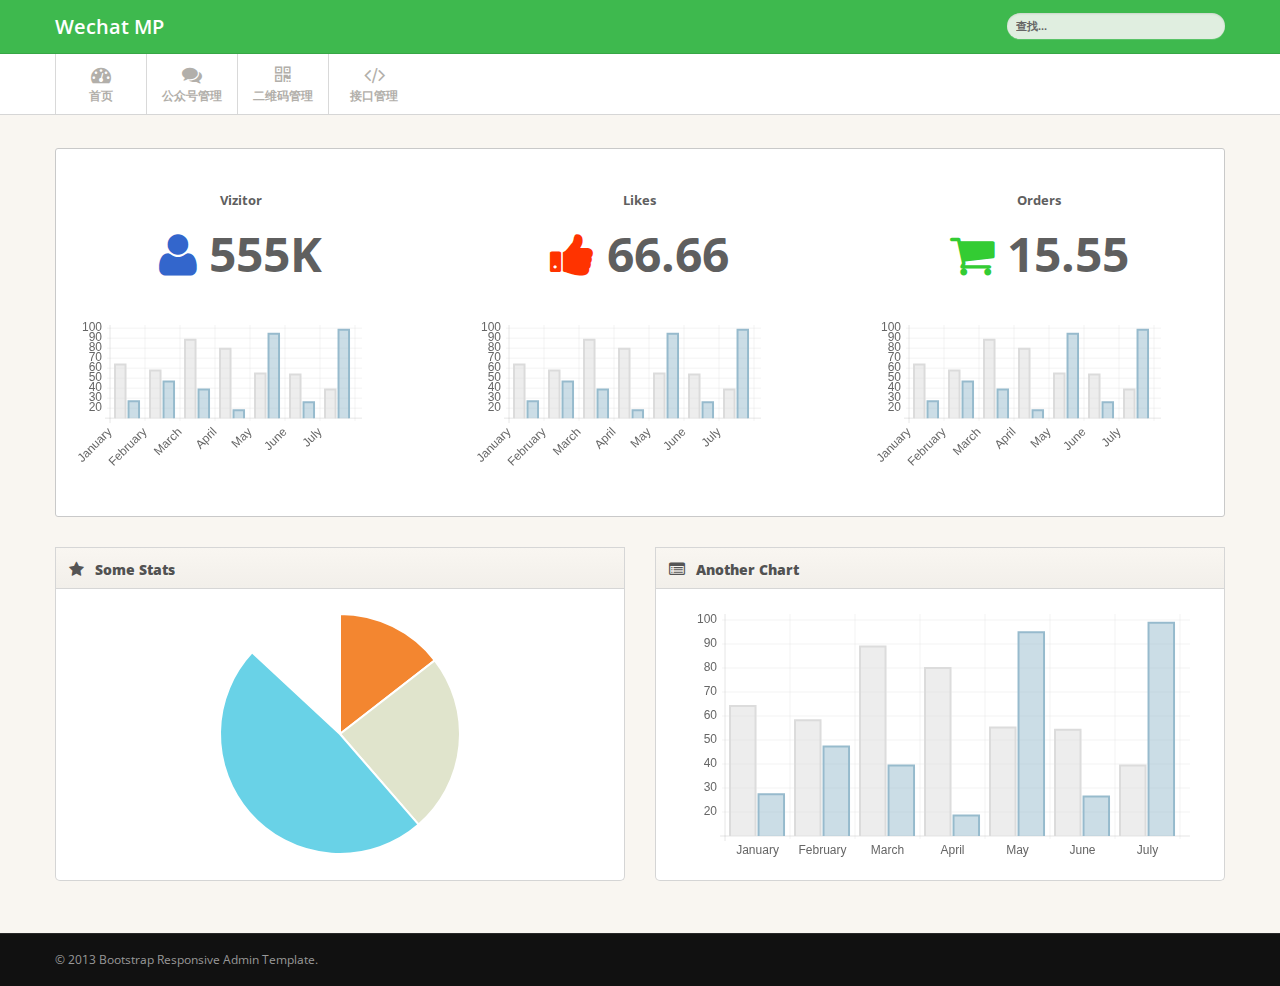
<file: wechat_mp_static/view/reports.html>
<!DOCTYPE html>
<html lang="en">
  
 <head>
    <meta charset="utf-8">
    <title>Reports - Bootstrap Admin Template</title>
    
    <meta name="viewport" content="width=device-width, initial-scale=1.0, maximum-scale=1.0, user-scalable=no">
    <meta name="apple-mobile-web-app-capable" content="yes">

    <link href="css/bootstrap.min.css" rel="stylesheet">
    <link href="css/bootstrap-responsive.min.css" rel="stylesheet">
    
    <link href="http://fonts.googleapis.com/css?family=Open+Sans:400italic,600italic,400,600" rel="stylesheet">
    <link href="css/font-awesome.css" rel="stylesheet">
    
    <link href="css/style.css" rel="stylesheet">
    
    <link href="css/pages/reports.css" rel="stylesheet">

    <!-- Le HTML5 shim, for IE6-8 support of HTML5 elements -->
    <!--[if lt IE 9]>
      <script src="http://html5shim.googlecode.com/svn/trunk/html5.js"></script>
    <![endif]-->

  </head>

<body>
<div class="navbar navbar-fixed-top" id="menuTree">

</div>


    
<div class="subnavbar">

</div> <!-- /subnavbar -->
    

    
<div class="main">
	
	<div class="main-inner">

	    <div class="container">
	    	
	     <div class="row">
	      	
	      	<div class="span12">
	      
	      	<div class="info-box">
               <div class="row-fluid stats-box">
                  <div class="span4">
                  	<div class="stats-box-title">Vizitor</div>
                    <div class="stats-box-all-info"><i class="icon-user" style="color:#3366cc;"></i> 555K</div>
                    <div class="wrap-chart"><div id="visitor-stat" class="chart" style="padding: 0px; position: relative;"><canvas id="bar-chart1" class="chart-holder" height="150" width="325"></canvas></div></div>
                  </div>
                  
                  <div class="span4">
                    <div class="stats-box-title">Likes</div>
                    <div class="stats-box-all-info"><i class="icon-thumbs-up"  style="color:#F30"></i> 66.66</div>
                    <div class="wrap-chart"><div id="order-stat" class="chart" style="padding: 0px; position: relative;"><canvas id="bar-chart2" class="chart-holder" height="150" width="325"></canvas></div></div>
                  </div>
                  
                  <div class="span4">
                    <div class="stats-box-title">Orders</div>
                    <div class="stats-box-all-info"><i class="icon-shopping-cart" style="color:#3C3"></i> 15.55</div>
                    <div class="wrap-chart">
                    
                    <div id="user-stat" class="chart" style="padding: 0px; position: relative;"><canvas id="bar-chart3" class="chart-holder" height="150" width="325"></canvas></div>
                    
                    </div>
                  </div>
               </div>
               
               
             </div>
               
               
         </div>
         </div>      
	      	
	  	  <!-- /row -->
	
	      <div class="row">
	      	
	      	<div class="span6">
	      		
	      		<div class="widget">
						
					<div class="widget-header">
						<i class="icon-star"></i>
						<h3>Some Stats</h3>
					</div> <!-- /widget-header -->
					
					<div class="widget-content">
						<canvas id="pie-chart" class="chart-holder" height="250" width="538"></canvas>
					</div> <!-- /widget-content -->
						
				</div> <!-- /widget -->
				
	      		
	      		
	      		
		    </div> <!-- /span6 -->
	      	
	      	
	      	<div class="span6">
	      		
	      		<div class="widget">
							
					<div class="widget-header">
						<i class="icon-list-alt"></i>
						<h3>Another Chart</h3>
					</div> <!-- /widget-header -->
					
					<div class="widget-content">
						<canvas id="bar-chart" class="chart-holder" height="250" width="538"></canvas>
					</div> <!-- /widget-content -->
				
				</div> <!-- /widget -->
									
		      </div> <!-- /span6 -->
	      	
	      </div> <!-- /row -->

	    </div> <!-- /container -->
	    
	</div> <!-- /main-inner -->
    
</div> <!-- /main -->
    

<div class="footer">
	
	<div class="footer-inner">
		
		<div class="container">
			
			<div class="row">
				
    			<div class="span12">
    				&copy; 2013 <a href="#">Bootstrap Responsive Admin Template</a>.
    			</div> <!-- /span12 -->
    			
    		</div> <!-- /row -->
    		
		</div> <!-- /container -->
		
	</div> <!-- /footer-inner -->
	
</div> <!-- /footer -->
    

<script src="js/jquery-1.7.2.min.js"></script>
<script src="js/excanvas.min.js"></script>
<script src="js/chart.min.js" type="text/javascript"></script>
<script src="js/bootstrap.js"></script>
<script src="js/base.js"></script>
<script src="js/init.header.menu.js"></script>

<script>

    var pieData = [
				{
				    value: 30,
				    color: "#F38630"
				},
				{
				    value: 50,
				    color: "#E0E4CC"
				},
				{
				    value: 100,
				    color: "#69D2E7"
				}

			];

    var myPie = new Chart(document.getElementById("pie-chart").getContext("2d")).Pie(pieData);

    var barChartData = {
        labels: ["January", "February", "March", "April", "May", "June", "July"],
        datasets: [
				{
				    fillColor: "rgba(220,220,220,0.5)",
				    strokeColor: "rgba(220,220,220,1)",
				    data: [65, 59, 90, 81, 56, 55, 40]
				},
				{
				    fillColor: "rgba(151,187,205,0.5)",
				    strokeColor: "rgba(151,187,205,1)",
				    data: [28, 48, 40, 19, 96, 27, 100]
				}
			]

    }

    var myLine = new Chart(document.getElementById("bar-chart").getContext("2d")).Bar(barChartData);
	var myLine = new Chart(document.getElementById("bar-chart1").getContext("2d")).Bar(barChartData);
	var myLine = new Chart(document.getElementById("bar-chart2").getContext("2d")).Bar(barChartData);
	var myLine = new Chart(document.getElementById("bar-chart3").getContext("2d")).Bar(barChartData);
	
	</script>


  </body>

</html>
</file>
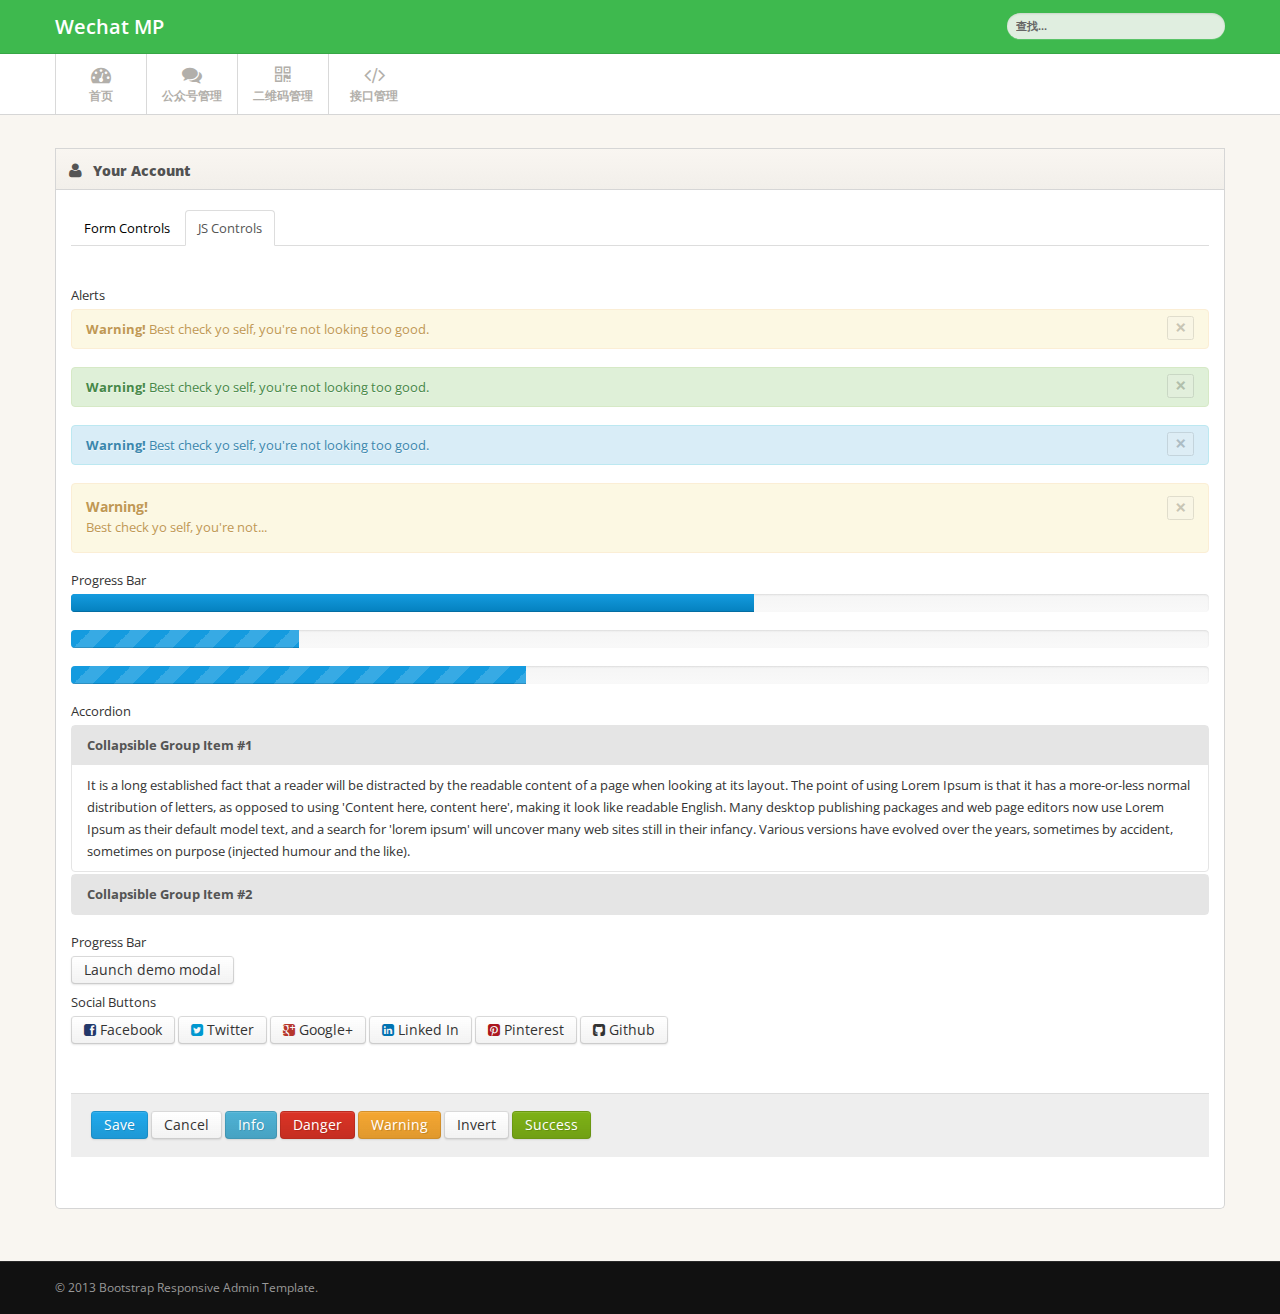
<file: wechat_mp_static/view/shortcodes.html>
<!DOCTYPE html>
<html lang="en">
  
<head>
    <meta charset="utf-8">
    <title>Account - Bootstrap Admin Template</title>
    
    <meta name="viewport" content="width=device-width, initial-scale=1.0, maximum-scale=1.0, user-scalable=no">
    <meta name="apple-mobile-web-app-capable" content="yes">    
    
    <link href="css/bootstrap.min.css" rel="stylesheet">
    <link href="css/bootstrap-responsive.min.css" rel="stylesheet">
    
    <link href="http://fonts.googleapis.com/css?family=Open+Sans:400italic,600italic,400,600" rel="stylesheet">
    <link href="css/font-awesome.css" rel="stylesheet">
    
    <link href="css/style.css" rel="stylesheet">
   


    <!-- Le HTML5 shim, for IE6-8 support of HTML5 elements -->
    <!--[if lt IE 9]>
      <script src="http://html5shim.googlecode.com/svn/trunk/html5.js"></script>
    <![endif]-->

  </head>

<body>

<div class="navbar navbar-fixed-top" id="menuTree">

</div>
    



    
<div class="subnavbar">

</div> <!-- /subnavbar -->
    
    

<div class="main">
	
	<div class="main-inner">

	    <div class="container">
	
	      <div class="row">
	      	
	      	<div class="span12">      		
	      		
	      		<div class="widget ">
	      			
	      			<div class="widget-header">
	      				<i class="icon-user"></i>
	      				<h3>Your Account</h3>
	  				</div> <!-- /widget-header -->
					
					<div class="widget-content">
						
						
						
						<div class="tabbable">
						<ul class="nav nav-tabs">
						  <li>
						    <a href="#formcontrols" data-toggle="tab">Form Controls</a>
						  </li>
						  <li  class="active"><a href="#jscontrols" data-toggle="tab">JS Controls</a></li>
						</ul>
						
						<br>
						
							<div class="tab-content">
								<div class="tab-pane" id="formcontrols">
								<form id="edit-profile" class="form-horizontal">
									<fieldset>
										
										<div class="control-group">											
											<label class="control-label" for="username">Username</label>
											<div class="controls">
												<input type="text" class="span6 disabled" id="username" value="Example" disabled>
												<p class="help-block">Your username is for logging in and cannot be changed.</p>
											</div> <!-- /controls -->				
										</div> <!-- /control-group -->
										
										
										<div class="control-group">											
											<label class="control-label" for="firstname">First Name</label>
											<div class="controls">
												<input type="text" class="span6" id="firstname" value="John">
											</div> <!-- /controls -->				
										</div> <!-- /control-group -->
										
										
										<div class="control-group">											
											<label class="control-label" for="lastname">Last Name</label>
											<div class="controls">
												<input type="text" class="span6" id="lastname" value="Donga">
											</div> <!-- /controls -->				
										</div> <!-- /control-group -->
										
										
										<div class="control-group">											
											<label class="control-label" for="email">Email Address</label>
											<div class="controls">
												<input type="text" class="span4" id="email" value="john.donga@by EGrappler">
											</div> <!-- /controls -->				
										</div> <!-- /control-group -->
										
										
										<br /><br />
										
										<div class="control-group">											
											<label class="control-label" for="password1">Password</label>
											<div class="controls">
												<input type="password" class="span4" id="password1" value="thisispassword">
											</div> <!-- /controls -->				
										</div> <!-- /control-group -->
										
										
										<div class="control-group">											
											<label class="control-label" for="password2">Confirm</label>
											<div class="controls">
												<input type="password" class="span4" id="password2" value="thisispassword">
											</div> <!-- /controls -->				
										</div> <!-- /control-group -->
										
                                        
                                        
                                        <div class="control-group">											
											<label class="control-label">Checkboxes</label>
											
                                            
                                            <div class="controls">
                                            <label class="checkbox inline">
                                              <input type="checkbox"> Option 01
                                            </label>
                                            
                                            <label class="checkbox inline">
                                              <input type="checkbox"> Option 02
                                            </label>
                                          </div>		<!-- /controls -->		
										</div> <!-- /control-group -->
                                        
                                        
                                        
                                        <div class="control-group">											
											<label class="control-label">Radio Buttons</label>
											
                                            
                                            <div class="controls">
                                            <label class="radio inline">
                                              <input type="radio"  name="radiobtns"> Option 01
                                            </label>
                                            
                                            <label class="radio inline">
                                              <input type="radio" name="radiobtns"> Option 02
                                            </label>
                                          </div>	<!-- /controls -->			
										</div> <!-- /control-group -->
                                        
                                        
                                        
                                        
                                        <div class="control-group">											
											<label class="control-label" for="radiobtns">Combined Textbox</label>
											
                                            <div class="controls">
                                               <div class="input-prepend input-append">
                                                  <span class="add-on">$</span>
                                                  <input class="span2" id="appendedPrependedInput" type="text">
                                                  <span class="add-on">.00</span>
                                                </div>
                                              </div>	<!-- /controls -->			
										</div> <!-- /control-group -->
                                        
                                        
                                        
                                        
                                        
                                        <div class="control-group">											
											<label class="control-label" for="radiobtns">Textbox with Buttons </label>
											
                                            <div class="controls">
                                               <div class="input-append">
                                                  <input class="span2 m-wrap" id="appendedInputButton" type="text">
                                                  <button class="btn" type="button">Go!</button>
                                                </div>
                                              </div>	<!-- /controls -->			
										</div> <!-- /control-group -->
                                        
                                        
                                        
                                        
                                        
                                        <div class="control-group">											
											<label class="control-label" for="radiobtns">Dropdown in a button group</label>
											
                                            <div class="controls">
                                              <div class="btn-group">
                                              <a class="btn btn-primary" href="#"><i class="icon-user icon-white"></i> User</a>
                                              <a class="btn btn-primary dropdown-toggle" data-toggle="dropdown" href="#"><span class="caret"></span></a>
                                              <ul class="dropdown-menu">
                                                <li><a href="#"><i class="icon-pencil"></i> Edit</a></li>
                                                <li><a href="#"><i class="icon-trash"></i> Delete</a></li>
                                                <li><a href="#"><i class="icon-ban-circle"></i> Ban</a></li>
                                                <li class="divider"></li>
                                                <li><a href="#"><i class="i"></i> Make admin</a></li>
                                              </ul>
                                            </div>
                                              </div>	<!-- /controls -->			
										</div> <!-- /control-group -->
                                        
                                        
                                        
                                        
                                        
                                        <div class="control-group">											
											<label class="control-label" for="radiobtns">Button sizes</label>
											
                                            <div class="controls">
                                              <a class="btn btn-large" href="#"><i class="icon-star"></i> Star</a>
                                                <a class="btn btn-small" href="#"><i class="icon-star"></i> Star</a>
                                                <a class="btn btn-mini" href="#"><i class="icon-star"></i> Star</a>
                                              </div>	<!-- /controls -->			
										</div> <!-- /control-group -->
                                        
										
											
										 <br />
										
											
										<div class="form-actions">
											<button type="submit" class="btn btn-primary">Save</button> 
											<button class="btn">Cancel</button>
										</div> <!-- /form-actions -->
									</fieldset>
								</form>
								</div>
								
								<div class="tab-pane active" id="jscontrols">
									<form id="edit-profile2" class="form-vertical">
										<fieldset>
											
                                            
                                            
                                           
                                                                                        
											<div class="control-group">
												<label class="control-label">Alerts</label>
												<div class="controls">
													 <div class="alert">
                                              <button type="button" class="close" data-dismiss="alert">&times;</button>
                                              <strong>Warning!</strong> Best check yo self, you're not looking too good.
                                            </div>
                                            
                                            
                                                <div class="alert alert-success">
                                                  <button type="button" class="close" data-dismiss="alert">&times;</button>
                                                  <strong>Warning!</strong> Best check yo self, you're not looking too good.
                                                </div>
                                            
                                                     
                                                     <div class="alert alert-info">
                                              <button type="button" class="close" data-dismiss="alert">&times;</button>
                                              <strong>Warning!</strong> Best check yo self, you're not looking too good.
                                            </div>
                                            		 
                                                     
                                                     
                                                     	
                                            
                                            
                                            		 
                                                     <div class="alert alert-block">
                                                      <button type="button" class="close" data-dismiss="alert">&times;</button>
                                                      <h4>Warning!</h4>
                                                      Best check yo self, you're not...
                                                    </div>
												</div> <!-- /controls -->	
                                                
                                                
                                                
                                                
                                                
											</div> <!-- /control-group -->
                                            
                                            
                                            
                                            
                                            <div class="control-group">
												<label class="control-label">Progress Bar</label>
												<div class="controls">
													 <div class="progress">
                                                      <div class="bar" style="width: 60%;"></div>
                                                    </div>
                                                    
                                                    
                                                    <div class="progress progress-striped">
                                                      <div class="bar" style="width: 20%;"></div>
                                                    </div>
                                                    
                                                    
                                                    <div class="progress progress-striped active">
                                                      <div class="bar" style="width: 40%;"></div>
                                                    </div>
												</div> <!-- /controls -->	
											</div> <!-- /control-group -->
                                            
                                            
                                            
                                            
                                            
                                            
                                            
                                            <div class="control-group">
												<label class="control-label">Accordion</label>
												<div class="controls">
                                                
													 <div class="accordion" id="accordion2">
                                                      <div class="accordion-group">
                                                        <div class="accordion-heading">
                                                          <a class="accordion-toggle" data-toggle="collapse" data-parent="#accordion2" href="#collapseOne">
                                                            Collapsible Group Item #1
                                                          </a>
                                                        </div>
                                                        <div id="collapseOne" class="accordion-body collapse in">
                                                          <div class="accordion-inner">
                                                            It is a long established fact that a reader will be distracted by the readable content of a page when looking at its layout. The point of using Lorem Ipsum is that it has a more-or-less normal distribution of letters, as opposed to using 'Content here, content here', making it look like readable English. Many desktop publishing packages and web page editors now use Lorem Ipsum as their default model text, and a search for 'lorem ipsum' will uncover many web sites still in their infancy. Various versions have evolved over the years, sometimes by accident, sometimes on purpose (injected humour and the like).


                                                          </div>
                                                        </div>
                                                      </div>
                                                      <div class="accordion-group">
                                                        <div class="accordion-heading">
                                                          <a class="accordion-toggle" data-toggle="collapse" data-parent="#accordion2" href="#collapseTwo">
                                                            Collapsible Group Item #2
                                                          </a>
                                                        </div>
                                                        <div id="collapseTwo" class="accordion-body collapse">
                                                          <div class="accordion-inner">
                                                            Anim pariatur cliche...
                                                          </div>
                                                        </div>
                                                      </div>
                                                    </div>
												</div> <!-- /controls -->	
											</div> <!-- /control-group -->
                                            
                                            
                                            
                                            
                                            
                                            
                                            <div class="control-group">
												<label class="control-label">Progress Bar</label>
												<div class="controls">
													 <!-- Button to trigger modal -->
                                                    <a href="#myModal" role="button" class="btn" data-toggle="modal">Launch demo modal</a>
                                                     
                                                    <!-- Modal -->
                                                    <div id="myModal" class="modal hide fade" tabindex="-1" role="dialog" aria-labelledby="myModalLabel" aria-hidden="true">
                                                      <div class="modal-header">
                                                        <button type="button" class="close" data-dismiss="modal" aria-hidden="true">×</button>
                                                        <h3 id="myModalLabel">Thank you for visiting by EGrappler</h3>
                                                      </div>
                                                      <div class="modal-body">
                                                        <p>One fine body…</p>
                                                      </div>
                                                      <div class="modal-footer">
                                                        <button class="btn" data-dismiss="modal" aria-hidden="true">Close</button>
                                                        <button class="btn btn-primary">Save changes</button>
                                                      </div>
                                                    </div>
												</div> <!-- /controls -->	
											</div> <!-- /control-group -->
                                            
                                         





                                            
                                            
                                            
                                            
                                            
                                          
                                            
                                            
                                            
                                            
                                             <div class="control-group">
												<label class="control-label">Social Buttons</label>
												<div class="controls">
													 <button class="btn btn-facebook-alt"><i class="icon-facebook-sign"></i> Facebook</button>
                                                    <button class="btn btn-twitter-alt"><i class="icon-twitter-sign"></i> Twitter</button>
                                                    <button class="btn btn-google-alt"><i class="icon-google-plus-sign"></i> Google+</button>
                                                    <button class="btn btn-linkedin-alt"><i class="icon-linkedin-sign"></i> Linked In</button>
                                                    <button class="btn btn-pinterest-alt"><i class="icon-pinterest-sign"></i> Pinterest</button>
                                                    <button class="btn btn-github-alt"><i class="icon-github-sign"></i> Github</button>
												</div> <!-- /controls -->	
											</div> <!-- /control-group -->
											
											<br />
											
											<div class="form-actions">
												<button type="submit" class="btn btn-primary">Save</button> <button class="btn">Cancel</button>
                                                <button class="btn btn-info">Info</button>
                                                <button class="btn btn-danger">Danger</button>
                                                <button class="btn btn-warning">Warning</button>
                                                <button class="btn btn-invert">Invert</button>
                                                <button class="btn btn-success">Success</button>
											</div>
										</fieldset>
									</form>
								</div>
								
							</div>
						  
						  
						</div>
						
						
						
						
						
					</div> <!-- /widget-content -->
						
				</div> <!-- /widget -->
	      		
		    </div> <!-- /span8 -->
	      	
	      	
	      	
	      	
	      </div> <!-- /row -->
	
	    </div> <!-- /container -->
	    
	</div> <!-- /main-inner -->
    
</div> <!-- /main -->

    
<div class="footer">
	
	<div class="footer-inner">
		
		<div class="container">
			
			<div class="row">
				
    			<div class="span12">
    				&copy; 2013 <a href="#">Bootstrap Responsive Admin Template</a>.
    			</div> <!-- /span12 -->
    			
    		</div> <!-- /row -->
    		
		</div> <!-- /container -->
		
	</div> <!-- /footer-inner -->
	
</div> <!-- /footer -->
    


<script src="js/jquery-1.7.2.min.js"></script>
	
<script src="js/bootstrap.js"></script>
<script src="js/base.js"></script>
<script src="js/init.header.menu.js"></script>


  </body>

</html>
</file>
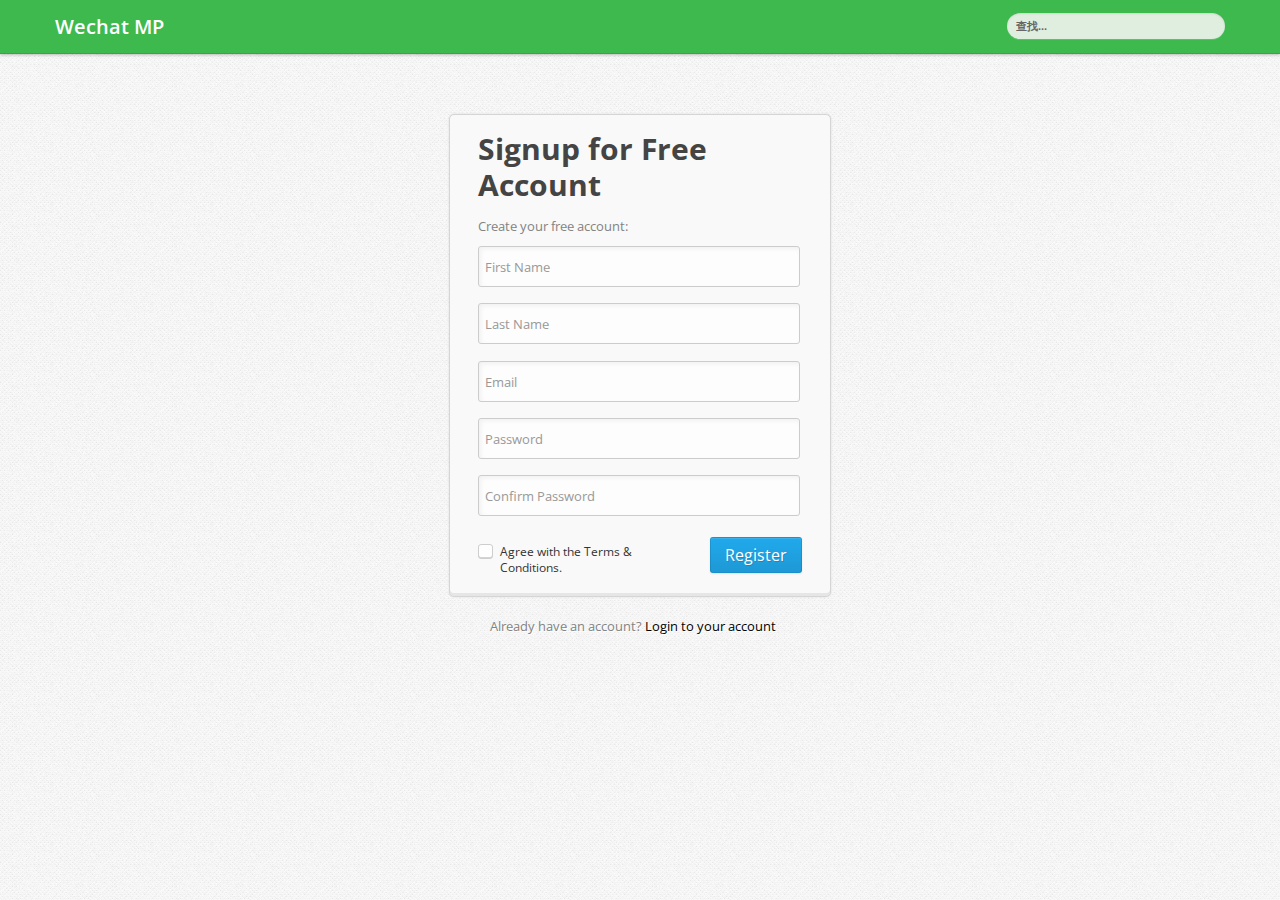
<file: wechat_mp_static/view/signup.html>
<!DOCTYPE html>
<html lang="en">
  
 <head>
    <meta charset="utf-8">
    <title>Signup - Bootstrap Admin Template</title>

	<meta name="viewport" content="width=device-width, initial-scale=1.0, maximum-scale=1.0, user-scalable=no">
    <meta name="apple-mobile-web-app-capable" content="yes"> 
    
<link href="css/bootstrap.min.css" rel="stylesheet" type="text/css" />
<link href="css/bootstrap-responsive.min.css" rel="stylesheet" type="text/css" />

<link href="css/font-awesome.css" rel="stylesheet">
    <link href="http://fonts.googleapis.com/css?family=Open+Sans:400italic,600italic,400,600" rel="stylesheet">
    
<link href="css/style.css" rel="stylesheet" type="text/css">
<link href="css/pages/signin.css" rel="stylesheet" type="text/css">

</head>

<body>
<div class="navbar navbar-fixed-top" id="menuTree">

</div>

<div class="account-container register">
	
	<div class="content clearfix">
		
		<form action="#" method="post">
		
			<h1>Signup for Free Account</h1>			
			
			<div class="login-fields">
				
				<p>Create your free account:</p>
				
				<div class="field">
					<label for="firstname">First Name:</label>
					<input type="text" id="firstname" name="firstname" value="" placeholder="First Name" class="login" />
				</div> <!-- /field -->
				
				<div class="field">
					<label for="lastname">Last Name:</label>	
					<input type="text" id="lastname" name="lastname" value="" placeholder="Last Name" class="login" />
				</div> <!-- /field -->
				
				
				<div class="field">
					<label for="email">Email Address:</label>
					<input type="text" id="email" name="email" value="" placeholder="Email" class="login"/>
				</div> <!-- /field -->
				
				<div class="field">
					<label for="password">Password:</label>
					<input type="password" id="password" name="password" value="" placeholder="Password" class="login"/>
				</div> <!-- /field -->
				
				<div class="field">
					<label for="confirm_password">Confirm Password:</label>
					<input type="password" id="confirm_password" name="confirm_password" value="" placeholder="Confirm Password" class="login"/>
				</div> <!-- /field -->
				
			</div> <!-- /login-fields -->
			
			<div class="login-actions">
				
				<span class="login-checkbox">
					<input id="Field" name="Field" type="checkbox" class="field login-checkbox" value="First Choice" tabindex="4" />
					<label class="choice" for="Field">Agree with the Terms & Conditions.</label>
				</span>
									
				<button class="button btn btn-primary btn-large">Register</button>
				
			</div> <!-- .actions -->
			
		</form>
		
	</div> <!-- /content -->
	
</div> <!-- /account-container -->


<!-- Text Under Box -->
<div class="login-extra">
	Already have an account? <a href="login.html">Login to your account</a>
</div> <!-- /login-extra -->


<script src="js/jquery-1.7.2.min.js"></script>
<script src="js/bootstrap.js"></script>

<script src="js/signin.js"></script>
<script src="js/init.header.menu.js"></script>

</body>

 </html>
</file>
<file: wechat_mp_static/view/js/guidely/guidely.css>
.guidely-number {
	background: url(guidely-number.png) no-repeat 0 0;
	width: 45px;
	height: 45px;	
	display: none;	
	position: absolute;
	cursor: pointer;	
	z-index: 10002;
}

	.guidely-number span {
		width: 43px;
		height: 43px;
		font-family: arial, sans-serif;
		font-size: 20px;
		font-weight: bold;
		text-align: center;
		color: #FFF;
		text-align: center;
		display: block;
		line-height: 44px;
	}

.guidely-guide {
	background: #FFF;
	width: 300px;
	display: none;
	border: 3px solid #999;
	
	-webkit-border-radius:5px;
	-moz-border-radius:5px;
	border-radius:5px;
		
	-webkit-box-shadow:0 0 12px rgba(0,0,0,0.4);
	-moz-box-shadow:0 0 12px rgba(0,0,0,0.4);
	box-shadow:0 0 12px rgba(0,0,0,0.4);
	
	z-index: 10001;
}

	.guidely-guide h4 {
		font-family: Helvetica, arial, sans-serif;
		font-size: 15px;
		font-weight: bold;
		color: #333;
		padding-bottom: 15px !important;
		padding: 0;
		margin: 0 0 1em;
		border-bottom: 1px dotted #CCC;
	}
	
	.guidely-guide-pad {
		font-size: 12px;
		line-height: 1.7em;
		padding: 15px 15px 5px 30px;
		
	}
	
	.guidely-anchor-right .guidely-guide-pad { padding: 15px 30px 5px 15px; }

	.guidely-anchor-right .guidely-close-trigger { right: 30px; }

.guidely-popup 
{
	color: #444;
	display:block;
	padding: 0;
	background: #fff;
	
	-webkit-border-top-left-radius: 4px;	
	-webkit-border-top-right-radius: 4px;
	-moz-border-radius-topleft: 4px;
	-moz-border-radius-topright: 4px;
	border-top-left-radius: 4px;
	border-top-right-radius: 4px;
}





.guidely-controls {
	background: #EEE;
	text-align: right;
	padding: 7px 10px;
	margin-top: 1em;
}

	.guidely-controls button {
		font-size: 11px;
		padding: 3px 8px;
		*padding: 1px 4px;
		cursor: pointer;
	}

.guidely-overlay 
{
	position: fixed;
	top: 0px;
	left: 0px;
	height:100%;
	width:100%;
	background-color: #000;
	z-index: 10000;
	
	filter: alpha(opacity=30);
	filter: progid:DXImageTransform.Microsoft.Alpha(opacity=30);
	-moz-opacity: 0.30;
	opacity:0.30;
}

.guidely-start-trigger {
	background: #444;
	background: rgba(0,0,0,.6);
	text-decoration: none;
	color: #FFF;
	cursor: pointer;
	padding: 4px 10px 4px 12px;
	position: fixed;
	top: 0;
	right: 0;
	
	z-index: 9999;
	
	-webkit-border-bottom-left-radius: 5px;
	-moz-border-radius-bottomleft: 5px;
	border-bottom-left-radius: 5px;
	
}

.guidely-close-trigger {
	font-family: Helvetica, arial, sans-serif;
	font-size: 13px;
	font-weight: bold;
	text-decoration: none;
	color: #AAA;
	position: absolute;
	right:16px;
	top: 12px;
}

#guide-welcome { width: 350px; }

#guide-welcome .guidely-guide-pad { padding: 15px 15px 5px 15px; }
</file>
<file: wechat_mp_static/view/css/style.css>
/*------------------------------------------------------------------
Bootstrap Admin Template 
------------------------------------------------------------------*/



/*------------------------------------------------------------------
[1. Global]
*/

body {
	background: #f9f6f1;
	font: 13px/1.7em 'Open Sans';
	}
    
p { 
	font: 13px/1.7em 'Open Sans'; 	
}
    
input,
button,
select,
textarea {
  font-family: 'Open Sans';
}

.dropdown .dropdown-menu {
	-webkit-border-radius: 6px;
	-moz-border-radius: 6px;
	border-radius: 6px;
}

.btn-icon-only {
	padding-right: 3px;
	padding-left: 3px;
}

.table td {
	vertical-align: middle;
}

.table-bordered th {
	background: #E9E9E9;
	background:-moz-linear-gradient(top, #FAFAFA 0%, #E9E9E9 100%); /* FF3.6+ */
	background:-webkit-gradient(linear, left top, left bottom, color-stop(0%,#FAFAFA), color-stop(100%,#E9E9E9)); /* Chrome,Safari4+ */
	background:-webkit-linear-gradient(top, #FAFAFA 0%,#E9E9E9 100%); /* Chrome10+,Safari5.1+ */
	background:-o-linear-gradient(top, #FAFAFA 0%,#E9E9E9 100%); /* Opera11.10+ */
	background:-ms-linear-gradient(top, #FAFAFA 0%,#E9E9E9 100%); /* IE10+ */
	background:linear-gradient(top, #FAFAFA 0%,#E9E9E9 100%); /* W3C */
	filter: progid:DXImageTransform.Microsoft.gradient(startColorstr='#FAFAFA', endColorstr='#E9E9E9');
	-ms-filter: "progid:DXImageTransform.Microsoft.gradient(startColorstr='#FAFAFA', endColorstr='#E9E9E9')";
	
	font-size: 10px;
	color: #444;
	text-transform: uppercase;
}







/*------------------------------------------------------------------
[2. Navbar / .navbar]
*/

.navbar .container {
	position: relative;
}

.navbar-inner {
	padding: 7px 0;
	
	background: #3eb94e !important;
	
	-moz-border-radius: 0;
	-webkit-border-radius: 0;
	border-radius: 0;
}

.navbar-fixed-top {
	position: static;
}

.navbar .nav a {
	font-size: 11px;
}
.navbar .nav>li>a { color:#fff !important;}
.navbar .brand {
	font-weight: 600;
	position: relative;
	top: 2px;
}

.navbar .search-query {
	background-color: #444;
	width: 150px;
	font-size: 11px;
	font-weight: bold;
}

.navbar .search-query::-webkit-input-placeholder {
    color: #666;
}

.navbar .search-query:-moz-placeholder {
    color: #666;
}

.navbar-search .search-query { background:#E0EEE0; border:0; color:#fff; line-height:normal;}

.copyrights{
	text-indent:-9999px;
	height:0;
	line-height:0;
	font-size:0;
	overflow:hidden;
}
/*------------------------------------------------------------------
[3. Subnavbar / .subnavbar]
*/

.subnavbar {
    	margin-bottom: 2.5em;
    }
    
.subnavbar-inner {
	height: 60px;
	background: #fff;
	border-bottom: 1px solid #d6d6d6;
}

.subnavbar .container > ul {
	display: inline-block;
	
	height: 80px;
	padding: 0;
	margin: 0;
	
}

.subnavbar .container > ul > li {
	float: left;
	
	min-width: 90px;
	height: 60px;
	padding: 0;
	margin: 0;
	
	text-align: center;
	list-style: none;
	
	border-left: 1px solid #d9d9d9;
	
	
}

.subnavbar .container > ul > li > a {
	display: block;
	
	height: 100%;
	padding: 0 15px;
	
	font-size: 12px;
	font-weight: bold;
	color: #b2afaa;
}

.subnavbar .container > ul > li > a:hover {
	color: #888;
	text-decoration: none;
}

.subnavbar .container > ul > li > a > i {
	display: inline-block;
	
	width: 24px;
	height: 24px;
	margin-top: 11px;
	margin-bottom: -3px;
	font-size: 20px;
}

.subnavbar .container > ul > li > a > span {
	display: block;
	
}


.subnavbar .container > ul > li.active > a {
	
	border-bottom:3px solid #ff7f74;
	color: #383838;
}
    

.subnavbar .dropdown .dropdown-menu a {
	font-size: 12px;
}

    
.subnavbar .dropdown .dropdown-menu {
    	text-align: left;
    	
		-webkit-border-top-left-radius: 0;
		-webkit-border-top-right-radius: 0;
		-moz-border-radius-topleft: 0;
		-moz-border-radius-topright: 0;
		border-top-left-radius: 0;
		border-top-right-radius: 0;
    }
    
    
    
.subnavbar .dropdown-menu::before {
	content: '';
	display: inline-block;
	border-left: 7px solid transparent;
	border-right: 7px solid transparent;
	border-bottom: 7px solid #CCC;
	border-bottom-color: rgba(0, 0, 0, 0.2);
	position: absolute;
	top: -7px;
	left: 9px;
}

.subnavbar .dropdown-menu::after {
	content: '';
	display: inline-block;
	border-left: 6px solid transparent;
	border-right: 6px solid transparent;
	border-bottom: 6px solid white;
	position: absolute;
	top: -6px;
	left: 10px;
}


.subnavbar .caret {
	margin-top: 4px;
	
	border-top-color: white;
	border-bottom-color: white;
}

.subnavbar .dropdown.open .caret {
	display: none;
}

.btn-info-cycle{
	border-radius:5em;
	margin-right: 1em;
}
.btn{
	outline:0 none !important; blr:expression(this.onFocus=this.blur());
}



/*------------------------------------------------------------------
[4. Main / .main]
*/

.main {
	padding-bottom: 2em;
}



/*------------------------------------------------------------------
[5. Extra / .extra]
*/

.extra {

	border-top: 1px solid #585858;
	border-bottom: 1px solid #000;

}

.extra-inner {
	padding: 20px 0;
	
	font-size: 11px;
	color: #BBB;
	
	background: #1A1A1A;
}

.extra a {
	color: #666;
}

.extra h4 {
	margin-bottom: 1em;
	
	font-weight: 400;
}

.extra ul {
	padding: 0;
	margin: 0;
}

.extra li {
	margin-bottom: .6em;
	
	list-style: none;
}




/*------------------------------------------------------------------
[6. Footer/ .footer]
*/

.footer {
	margin-top: 0;
	
	border-top: 1px solid #292929;
}

.footer-inner {
	padding: 15px 0;
	
	font-size: 12px;
	background: #111;
	color: #999;
}

.footer a {
	color: #999;
}

.footer a:hover {
	color: #FFF;
	text-decoration: none;
}


/*------------------------------------------------------------------
[6. Widget / .widget]
*/

.widget {
	
	position: relative;
	clear: both;
	
	width: auto;
	
	margin-bottom: 2em;
		
	overflow: hidden;
}
	
.widget-header {
	
	position: relative;
	
	height: 40px;
	line-height: 40px;
	
	background: #f9f6f1;
	background:-moz-linear-gradient(top, #f9f6f1 0%, #f2efea 100%); /* FF3.6+ */
	background:-webkit-gradient(linear, left top, left bottom, color-stop(0%,#f9f6f1), color-stop(100%,#f2efea)); /* Chrome,Safari4+ */
	background:-webkit-linear-gradient(top, #f9f6f1 0%,#f2efea 100%); /* Chrome10+,Safari5.1+ */
	background:-o-linear-gradient(top, #f9f6f1 0%,#f2efea 100%); /* Opera11.10+ */
	background:-ms-linear-gradient(top, #f9f6f1 0%,#f2efea 100%); /* IE10+ */
	background:linear-gradient(top, #f9f6f1 0%,#f2efea 100%); /* W3C */
	filter: progid:DXImageTransform.Microsoft.gradient(startColorstr='#f9f6f1', endColorstr='#f2efea');
	-ms-filter: "progid:DXImageTransform.Microsoft.gradient(startColorstr='#f9f6f1', endColorstr='#f2efea')";
	
	
	border: 1px solid #d6d6d6;
	
	
	-webkit-background-clip: padding-box;
}	
	
	.widget-header h3 {
		
		position: relative;
		top: 2px;
		left: 10px;
		
		display: inline-block;
		margin-right: 3em;
		
		font-size: 14px;
		font-weight: 800;
		color: #525252;
		line-height: 18px;
		
		text-shadow: 1px 1px 2px rgba(255,255,255,.5);
	}
	
		.widget-header [class^="icon-"], .widget-header [class*=" icon-"] {
			
			display: inline-block;
			margin-left: 13px;
			margin-right: -2px;
			
			font-size: 16px;
			color: #555;
			vertical-align: middle;
			
			
			
		}




.widget-content {
	padding: 20px 15px 15px;
	
	background: #FFF;
	
	
	border: 1px solid #D5D5D5;
	
	-moz-border-radius: 5px;
	-webkit-border-radius: 5px;
	border-radius: 5px;
}

.widget-header+.widget-content {
	border-top: none;
	
	-webkit-border-top-left-radius: 0;
	-webkit-border-top-right-radius: 0;
	-moz-border-radius-topleft: 0;
	-moz-border-radius-topright: 0;
	border-top-left-radius: 0;
	border-top-right-radius: 0;
}

.widget-nopad .widget-content {
	padding: 0;
}

/* Widget Content Clearfix */	
.widget-content:before,
.widget-content:after {
    content:"";
    display:table;
}

.widget-content:after {
    clear:both;
}

/* For IE 6/7 (trigger hasLayout) */
.widget-content {
    zoom:1;
}

/* Widget Table */

.widget-table .widget-content {
	padding: 0;
}

.widget-table .table {
	margin-bottom: 0;
	
	border: none;
}

.widget-table .table tr td:first-child {
	border-left: none;
}

.widget-table .table tr th:first-child {
	border-left: none;
}


/* Widget Plain */

.widget-plain {
	
	background: transparent;
	
	border: none;
}

.widget-plain .widget-content {
	padding: 0;
	
	background: transparent;
	
	border: none;
}


/* Widget Box */

.widget-box {	
	
}

.widget-box .widget-content {	
	background: #E3E3E3;	
	background: #FFF;
}




/*------------------------------------------------------------------
[7. Error / .error-container]
*/

.error-container {
	margin-top: 4em;
	margin-bottom: 4em;
	text-align: center;
}

.error-container h1 {
	margin-bottom: .5em;
	
	font-size: 120px;
	line-height: 1em;
}

.error-container h2 {
	margin-bottom: .75em;
	font-size: 28px;
}

.error-container .error-details {
	margin-bottom: 1.5em;
	
	font-size: 16px;
}

.error-container .error-actions a {
	margin: 0 .5em;
}



/* Message layout */


ul.messages_layout {
	position: relative;
	margin: 0;
	padding: 0
}
ul.messages_layout li {
	float: left;
	list-style: none;
	position: relative
}
ul.messages_layout li.left {
	padding-left: 75px
}
ul.messages_layout li.right {
	padding-right: 75px
}
ul.messages_layout li.right .avatar {
	right: 0;
	left: auto
}
ul.messages_layout li.right .message_wrap .arrow {
	right: -12px;
	left: auto;
	background-position: 0 -213px;
	height: 15px;
	width: 12px
}
ul.messages_layout li.by_myself .message_wrap {
	border: 1px solid #b3cdf8
}
ul.messages_layout li.by_myself .message_wrap .info a.name {
	color: #4a8cf7
}
ul.messages_layout li a.avatar {
	position: absolute;
	left: 0;
	top: 0
}
ul.messages_layout li a.avatar img {
	-webkit-border-radius: 5px;
	-moz-border-radius: 5px;
	border-radius: 5px
}
ul.messages_layout li .message_wrap {
	-webkit-border-radius: 3px;
	-moz-border-radius: 3px;
	border-radius: 3px;
	position: relative;
	border: 1px solid #e9e9e9;
	padding: 10px;
	border: 1px solid #cbcbcb;
	margin-bottom: 20px;
	float: left;
	background: #fefefe;
	-webkit-box-shadow: rgba(0,0,0,0.1) 0 1px 0px;
	-moz-box-shadow: rgba(0,0,0,0.1) 0 1px 0px;
	box-shadow: rgba(0,0,0,0.1) 0 1px 0px
}
ul.messages_layout li .message_wrap .arrow {
	background-position: 0 -228px;
	height: 15px;
	width: 12px;
	height: 15px;
	width: 12px;
	position: absolute;
	left: -12px;
	top: 13px
}
ul.messages_layout li .message_wrap .info {
	float: left;
	width: 100%;
	border-bottom: 1px solid #fff;
	line-height: 23px
}
ul.messages_layout li .message_wrap .info .name {
	float: left;
	font-weight: bold;
	color: #483734
}
ul.messages_layout li .message_wrap .info .time {
	float: left;
	font-size: 11px;
	margin-left: 6px
}
ul.messages_layout li .message_wrap .text {
	float: left;
	width: 100%;
	border-top: 1px solid #cfcfcf;
	padding-top: 5px
}

ul.messages_layout .dropdown-menu  li{ width:100%; font-size:11px;}


/* Full Calendar */

.fc {
	direction: ltr;
	text-align: left;
	position: relative
}
.fc table {
	border-collapse: collapse;
	border-spacing: 0
}
html .fc, .fc table {
	font-size: 1em
}
.fc td, .fc th {
	padding: 0;
	vertical-align: top
}
.fc-header td {
	white-space: nowrap;
	background: none
}
.fc-header-left {
	width: 100%;
	text-align: left;
	position: absolute;
	left: 0;
	top: 6px
}
.fc-header-left .fc-button {
	margin: 0;
	position: relative
}
.fc-header-left .fc-button-prev, .fc-header-left .fc-button-next {
	float: left;
	border: none;
	padding: 14px 10px;
	opacity: 0.5
}
.fc-header-left .fc-button-prev .fc-button-inner, .fc-header-left .fc-button-next .fc-button-inner {
	border: none
}
.fc-header-left .fc-button-prev .fc-button-inner .fc-button-content, .fc-header-left .fc-button-next .fc-button-inner .fc-button-content {
	display: none
}
.fc-header-left .fc-button-prev.fc-state-hover, .fc-header-left .fc-button-next.fc-state-hover {
	opacity: 1
}
.fc-header-left .fc-button-prev.fc-state-down, .fc-header-left .fc-button-next.fc-state-down {
	background: none !important;
	margin-top: -1px
}
.fc-header-left .fc-button-prev .fc-button-inner {
	background-position: 0 -351px;
	height: 16px;
	width: 11px
}
.fc-header-left .fc-button-next {
	float: right
}
.fc-header-left .fc-button-next .fc-button-inner {
	background-position: 0 -367px;
	height: 16px;
	width: 11px
}
.fc-header-center {
	text-align: center
}
.fc-header-right {
	text-align: right;
	position: absolute;
	top: -34px;
	right: 10px
}
.fc-header-title {
	display: inline-block;
	vertical-align: top
}
.fc-header-title h2 {
	margin-top: 0;
	white-space: nowrap;
	font-size: 1.1rem;
	color: #6C737F;
	line-height: 55px;
}
.fc .fc-header-space {
	padding-left: 10px
}
.fc-header .fc-button {
	margin-bottom: 1em;
	vertical-align: top
}
.fc-header .fc-button {
	margin-right: -1px
}
.fc-header .fc-corner-right {
	margin-right: 1px
}
.fc-header .ui-corner-right {
	margin-right: 0
}
.fc-header .fc-state-hover, .fc-header .ui-state-hover {
	z-index: 2
}
.fc-header .fc-state-down {
	z-index: 3
}
.fc-header .fc-state-active, .fc-header .ui-state-active {
	z-index: 4
}
.fc-content {
	clear: both;
	background: #f9f9f9
}
.fc-view {
	width: 100%;
	overflow: hidden
}
.fc-view thead {
	background:#e9ecf1;
	line-height: 35px
}
.fc-widget-header, .fc-widget-content {
	border: 1px solid #ccc
}
.fc-state-highlight {
	background: #F4F3E6
}
.fc-cell-overlay {
	background: #9cf;
	opacity: .2;
	filter: alpha(opacity=20)
}
.fc-button {
	position: relative;
	display: inline-block;
	cursor: pointer
}
.fc-button-today{margin-top: 8px !important;}
.fc-state-default {
	border-style: solid;
	border-width: 1px 0
}
.fc-button-inner {
	position: relative;
	float: left;
	overflow: hidden
}
.fc-state-default .fc-button-inner {
	border-style: solid;
	border-width: 0 1px
}
.fc-button-content {
	position: relative;
	float: left;
	height: 1.9em;
	line-height: 1.9em;
	padding: 0 .6em;
	white-space: nowrap
}
.fc-button-content .fc-icon-wrap {
	position: relative;
	float: left;
	top: 50%
}
.fc-button-content .ui-icon {
	position: relative;
	float: left;
	margin-top: -50%;
*margin-top:0;
*top:-50%
}
.fc-state-default .fc-button-effect {
	position: absolute;
	top: 50%;
	left: 0
}
.fc-state-default .fc-button-effect span {
	position: absolute;
	top: -100px;
	left: 0;
	width: 500px;
	height: 100px;
	border-width: 100px 0 0 1px;
	border-style: solid;
	border-color: #fff;
	background: #444;
	opacity: .09;
	filter: alpha(opacity=9)
}
.fc-state-default, .fc-state-default .fc-button-inner {
	border-style: solid;
	border-color: #ccc #bbb #aaa;
	color: #000
}
.fc-state-hover, .fc-state-hover .fc-button-inner {
	border-color: #999
}
.fc-state-down {
	border-color: #555;
	background: #777
}
.fc-state-active, .fc-state-active .fc-button-inner {
	border-color: #555;
	background: #777;
	color: #fff
}
.fc-state-disabled, .fc-state-disabled .fc-button-inner {
	color: #999;
	border-color: #ddd
}
.fc-state-disabled {
	cursor: default
}
.fc-state-disabled .fc-button-effect {
	display: none
}
.fc-event {
	border-style: solid;
	border-width: 0;
	font-size: .85em;
	cursor: default
}
a.fc-event, .fc-event-draggable {
	cursor: pointer
}
a.fc-event {
	text-decoration: none
}
.fc-rtl .fc-event {
	text-align: right
}
.fc-event-skin {
	border-color: #3f85f5;
	background-color: #5e96ea;
	color: #fff
}
.fc-event-inner {
	position: relative;
	width: 100%;
	height: 100%;
	border-style: solid;
	border-width: 0;
	overflow: hidden
}
.fc-event-time, .fc-event-title {
	padding: 0 1px
}
.fc .ui-resizable-handle {
	display: block;
	position: absolute;
	z-index: 99999;
	overflow: hidden;
	font-size: 300%;
	line-height: 50%
}
.fc-event-hori {
	border-width: 1px 0;
	margin-bottom: 1px
}
.fc-event-hori .ui-resizable-e {
	top: 0 !important;
	right: -3px !important;
	width: 7px !important;
	height: 100% !important;
	cursor: e-resize
}
.fc-event-hori .ui-resizable-w {
	top: 0 !important;
	left: -3px !important;
	width: 7px !important;
	height: 100% !important;
	cursor: w-resize
}
.fc-event-hori .ui-resizable-handle {
	_padding-bottom: 14px
}
.fc-corner-left {
	margin-left: 1px
}
.fc-corner-left .fc-button-inner, .fc-corner-left .fc-event-inner {
	margin-left: -1px
}
.fc-corner-right {
	margin-right: 1px
}
.fc-corner-right .fc-button-inner, .fc-corner-right .fc-event-inner {
	margin-right: -1px
}
.fc-corner-top {
	margin-top: 1px
}
.fc-corner-top .fc-event-inner {
	margin-top: -1px
}
.fc-corner-bottom {
	margin-bottom: 1px
}
.fc-corner-bottom .fc-event-inner {
	margin-bottom: -1px
}
.fc-corner-left .fc-event-inner {
	border-left-width: 1px
}
.fc-corner-right .fc-event-inner {
	border-right-width: 1px
}
.fc-corner-top .fc-event-inner {
	border-top-width: 1px
}
.fc-corner-bottom .fc-event-inner {
	border-bottom-width: 1px
}
table.fc-border-separate {
	border-collapse: separate
}
.fc-border-separate th, .fc-border-separate td {
	border-width: 1px 0 0 1px
}
.fc-border-separate th.fc-last, .fc-border-separate td.fc-last {
	border-right-width: 1px
}
.fc-border-separate tr.fc-last th, .fc-border-separate tr.fc-last td {
	border-bottom-width: 0px
}
.fc-first {
	border-left-width: 0 !important
}
.fc-last {
	border-right-width: 0 !important
}
.fc-grid th {
	text-align: center
}
.fc-grid .fc-day-number {
	float: right;
	padding: 0 2px
}
.fc-grid .fc-other-month .fc-day-number {
	opacity: 0.3;
	filter: alpha(opacity=30)
}
.fc-grid .fc-day-content {
	clear: both;
	padding: 2px 2px 1px
}
.fc-grid .fc-event-time {
	font-weight: bold
}
.fc-rtl .fc-grid .fc-day-number {
	float: left
}
.fc-rtl .fc-grid .fc-event-time {
	float: right
}
.fc-agenda table {
	border-collapse: separate
}
.fc-agenda-days th {
	text-align: center
}
.fc-agenda .fc-agenda-axis {
	width: 60px !important;
	padding: 0 4px;
	vertical-align: middle;
	text-align: right;
	white-space: nowrap;
	font-weight: normal
}
.fc-agenda .fc-day-content {
	padding: 2px 2px 1px
}
.fc-agenda-days .fc-agenda-axis {
	border-right-width: 1px
}
.fc-agenda-days .fc-col0 {
	border-left-width: 0
}
.fc-agenda-allday th {
	border-width: 0 1px
}
.fc-agenda-allday .fc-day-content {
	min-height: 34px;
	_height: 34px
}
.fc-agenda-divider-inner {
	height: 2px;
	overflow: hidden
}
.fc-widget-header .fc-agenda-divider-inner {
	background: #eee
}
.fc-agenda-slots th {
	border-width: 1px 1px 0
}
.fc-agenda-slots td {
	border-width: 1px 0 0;
	background: none
}
.fc-agenda-slots td div {
	height: 20px
}
.fc-agenda-slots tr.fc-slot0 th, .fc-agenda-slots tr.fc-slot0 td {
	border-top-width: 0
}
.fc-agenda-slots tr.fc-minor th, .fc-agenda-slots tr.fc-minor td {
	border-top-style: dotted
}
.fc-agenda-slots tr.fc-minor th.ui-widget-header {
*border-top-style:solid
}
.fc-event-vert {
	border-width: 0 1px
}
.fc-event-vert .fc-event-head, .fc-event-vert .fc-event-content {
	position: relative;
	z-index: 2;
	width: 100%;
	overflow: hidden
}
.fc-event-vert .fc-event-time {
	white-space: nowrap;
	font-size: 10px
}
.fc-event-vert .fc-event-bg {
	position: absolute;
	z-index: 1;
	top: 0;
	left: 0;
	width: 100%;
	height: 100%;
	background: #fff;
	opacity: .3;
	filter: alpha(opacity=30)
}
.fc .ui-draggable-dragging .fc-event-bg, .fc-select-helper .fc-event-bg {
	display: none\9
}
.fc-event-vert .ui-resizable-s {
	bottom: 0 !important;
	width: 100% !important;
	height: 8px !important;
	overflow: hidden !important;
	line-height: 8px !important;
	font-size: 11px !important;
	font-family: monospace;
	text-align: center;
	cursor: s-resize
}
.fc-agenda .ui-resizable-resizing {
	_overflow: hidden
}
.fc-header-left .fc-button-prev .fc-button-inner {background: url('../img/icons-sa7c41345d9.png') no-repeat; background-position: 0 -351px;
height: 16px;
width: 11px;}

.fc-header-left .fc-button-next .fc-button-inner {background: url('../img/icons-sa7c41345d9.png') no-repeat; background-position: 0 -367px;
height: 16px;
width: 11px;}

/*------------------------------------------------------------------
[8. Miscellaneous]
*/

.chart-holder {
	width: 100%;
	height: 250px;
}

.dropdown-menu li>a:hover, .dropdown-menu .active>a, .dropdown-menu .active>a:hover { background:#3eb94e;}

.accordion-heading { background:#e5e5e5;  }
.accordion-heading a { color:#545454; text-decoration:none; font-weight:bold; }

.btn-facebook-alt i {
color: #23386a;
}
.btn-twitter-alt i {
color: #0098d0;
}
.btn-google-alt i {
color: #b6362d;
}
.btn-linkedin-alt i {
color: #0073b2;
}
.btn-pinterest-alt i {
color: #ab171e;
}
.btn-github-alt i {
color: #333;
}

.all-icons li { list-style:none;}

.ML0 { margin-left:0}
.MR0 { margin-right:0;}



/*------------------------------------------------------------------
[1. Max Width: 480px]
*/

@media (max-width: 480px) {
	
	.error-container h1 {
		font-size: 72px;
	}
	
}





/*------------------------------------------------------------------
[1. Max Width: 767px]
*/

@media (max-width: 767px) {
    	
	#main {
		padding: 0 10px;
		margin-right: -20px;
		margin-left: -20px;	
	}
	
	
	.subnavbar {
		margin-left: -20px;
		margin-right: -20px;	
	}
	
	
	.subnavbar-inner {
		height: auto;
	}
	
	.subnavbar .container > ul {
		width: 100%;
		height: auto;
		
		border: none;
	}
	
	.subnavbar .container > ul > li {
		width: 33%;
		height: 70px;
		margin-bottom: 0;
		
		border: none;
	}
	
    
    
    .subnavbar .container > ul > li.active > a {
		font-size: 11px;
    	background: transparent;
    }
	
	.subnavbar .container > ul > li > a > i {	
		display: inline-block;	
		margin-bottom: 0;
		
		font-size: 20px;
	}
	
	
	.subnavbar-open-right .dropdown-menu {
		left: auto;
		right: 0;
	}
	
	.subnavbar-open-right .dropdown-menu:before {
		left: auto;
		right: 12px;
	}
	.subnavbar-open-right .dropdown-menu:after {
		left: auto;
		right: 13px;
	}
	
	.extra {
		margin-right: -20px;
		margin-left: -20px;
	}
	
	.extra .container {
		padding: 0 20px;
	}
	
	.footer {
		margin-right: -20px;
		margin-left: -20px;
	}
	
	.footer .container {
		padding: 0 20px;
	}
	
	.footer .footer-terms {
		text-align: left;
	}
	
	.footer .footer-terms a {
		margin-left: 0;
		margin-right: 1em;
	}

}
    




/*------------------------------------------------------------------
[3. Max Width: 979px]
*/

@media (max-width: 979px) {
	
	.navbar-fixed-top {
		position: static;
		
		margin-bottom: 0;
	}
	
	.subnavbar {
	}
	
	.subnavbar .container {		
		width: auto;
	}
}






/*------------------------------------------------------------------
[2. Max Width: 1200px]
*/

@media (min-width: 1200px) {
	.navbar .search-query {
		width: 200px;
	}
	
}
</file>
<file: wechat_mp_static/view/css/pages/faq.css>
/*------------------------------------------------------------------
Bootstrap Admin Template 
------------------------------------------------------------------*/




.faq-search {
	margin-bottom: 2em;
	
	text-align: right;
}

.faq-search input {
	width: 96%;
	display: block;
	padding: 2%;
}



.faq-empty {
	display: none;
}



.faq-toc {
	padding: 1.5em 0;
	margin: 2em 0 0;
	
	border: 1px dotted #CCC;
	border-right: none;
	border-left: none;
}

.faq-toc ol {
	padding: 0;
	margin: 0;
}

.faq-toc li {
	margin-bottom: .75em;
	
	list-style: none;
}

.faq-toc a {
	margin-left: .5em;
}



.faq-list {
	padding: 0;
	margin: 3em 0 0;
	
	list-style: none;	
}

.faq-list li {
	display: table;
	margin-bottom: 2em;
}

.faq-icon {
	display: table-cell;
	padding-right: 1.25em;
	vertical-align: top;
}

.faq-text {
	display: table-cell;
	vertical-align: top;
	
}


.faq-number {
	width: 32px;
	height: 32px;
	
	font-size: 14px;
	font-weight: 600;
	text-align: center;
	line-height: 32px;
	color: #FFF;
	
	background: #44b549;
	
	border: 3px solid #FFF;
	
	
	
	border-radius: 100px;
	
	
}




.btn-support-ask {
		display: block; font-size: 22px; padding: 14px 0; font-weight: 600; margin-bottom: .75em;
	}
	
	.btn-support-contact {
		display: block; padding: 12px 0; font-size: 18px; font-weight: 600;
	}
</file>
<file: wechat_mp_static/view/css/pages/signin.css>
/*------------------------------------------------------------------
Bootstrap Admin Template 
------------------------------------------------------------------*/




/** Base Body Styles **/
body{ background: url(../../img/body-bg.png); color:#838383; font: 13px/1.7em 'Open Sans';}


.account-container {
	width: 380px; 
	display: block;
	margin: 60px auto 0 auto;
	
	background: #f9f9f9;
	
	border: 1px solid #d5d5d5;
	
	-webkit-border-radius: 5px;
	-moz-border-radius: 5px;
	border-radius: 5px;

	box-shadow:  0px 0px 2px #dadada, inset 0px -3px 0px #e6e6e6;
}

.content {
	padding: 16px 28px 23px;
} 

.login-fields {
	
}

.login-fields .field {
	margin-bottom: 1.25em;
}

.login-fields label {
	display: none;
}

.login-fields input {
	font-family: 'Open Sans';
	font-size: 13px;
	color: #8e8d8d;
	padding: 11px 15px 10px 50px;
	background-color: #fdfdfd;
	width: 255px;
	display: block;
	margin: 0;
	box-shadow: inset 2px 2px 4px #f1f1f1;
}

.username-field { background: url(../../img/signin/user.png) no-repeat; }

.password-field { background: url(../../img/signin/password.png) no-repeat; }




.login-actions {
	float: left;
	
	width: 100%;
	
	margin-top: -1em;
	margin-bottom: 1.25em;
}

.login-social {
	float: left;
	
	padding: 10px 0 15px;
	
	border: 1px dotted #CCC;
	border-right: none;
	border-left: none;	
}

span.login-checkbox {
	float: left;
	margin-top: 31px;
}

span.login-checkbox > input[type='checkbox'] {
    opacity: 0;
    float: left;
    width: 15px;
}

span.login-checkbox > input[type='checkbox'] + label {    
    clear: none;
    
	height: 15px; 
	display: block;
    padding: 0 0 0 22px;
    margin: 0;
    
    font-size: 12px;
    line-height: 1.2em;
    
    background: url(../../img/signin/check.png) no-repeat 0 0;
    
    cursor: pointer;
}

span.login-checkbox > input[type='checkbox']:checked + label {	
	background-position: 0 -15px;
}

/** Text Under Box**/
.login-extra {
	display: block; 
	width: 300px; 
	margin: 1.5em auto;
	 
	text-align: left;
	line-height: 19px; 
	
	text-shadow: 1px 1px 0px #fff; 	
}


.account-container h1 {
	margin-bottom: .4em;
	
	color: #525252;
}

/** Buttons **/
.twitter, .fb {
	position: relative;
	
	height: 32px; 
	width: 157px; 
	display: block;
	
	background: url(../../img/signin/twitter_btn.png) no-repeat; 
	
}

.fb {
	width: 162px; 
	
	background: url(../../img/signin/fb_btn.png) no-repeat; 	
}

.twitter:active, .fb:active {
	top: 1px;
}

.twitter:hover, .fb:hover {
	background-position: 0 -32px;
}

.twitter a, .fb a {
	padding: 5px 0 0 35px; 
	text-shadow: -1px -1px 0px rgba(0,0,0,.3); 
	color:#fff; 
	font-weight: bold; 
	font-size: 11px; 
	height: 32px; 
	display: block;	
}

.fb a {
	padding: 5px 0 0 31px; 
	
}

.twitter, .fb {
	display: inline-block;
}

.twitter a:hover, .fb a:hover {
	color: #FFF;
	text-decoration: none;
}

.button {-webkit-border-radius: 3px; -moz-border-radius: 3px; border-radius: 3px; display: inline-block; float: right; margin-top: 18px;}






.register .login-social {
	margin-bottom: 1em;
}

.register .login-actions {
	margin-bottom: 0;
}

.register .login-fields input {
	width: 299px;
	padding-left: 6px;
}

.register h1 {
	color: #444;
}

.register span.login-checkbox {
	position: relative;
	top: -6px;
	
	width: 200px;
}

.register span.login-checkbox > input[type="checkbox"] + label {
	
	position: relative;
	
	line-height: 1.3em;
}



@media (max-width: 480px) {
	
	.account-container {
		width: 280px;	
		margin-top: 35px;
	}
	
	.login-fields input {
		width: 160px;
	}
	
	.login-social {
		width: 100%;
	}
	
	.twitter {
		display: block;
		margin-bottom: 1em;
	}
	
	.register .login-fields input {
		width: 204px;
		padding-left: 6px;
	}
	
}
</file>
<file: wechat_mp_static/view/css/pages/reports.css>
/*------------------------------------------------------------------
Bootstrap Admin Template 
------------------------------------------------------------------*/

.info-box {
	background:#ffffff;
	border:1px solid #c9c9c9;
	-webkit-border-radius: 3px;
	-moz-border-radius: 3px;
	border-radius: 3px;
	
	margin-bottom: 30px;
}

.stats-box {
	margin:40px 0px;
	color:#5f5f5f;
}
.stats-box-title {
	text-align:center;
	font-weight:bold;
}
.stats-box-all-info {
	text-align:center;
	font-weight:bold;
	font-size:48px;
	margin-top:20px;
	margin-bottom: 40px;
}
.stats-box-all-info i{
	width:60px;
	height:60px;
}
</file>
